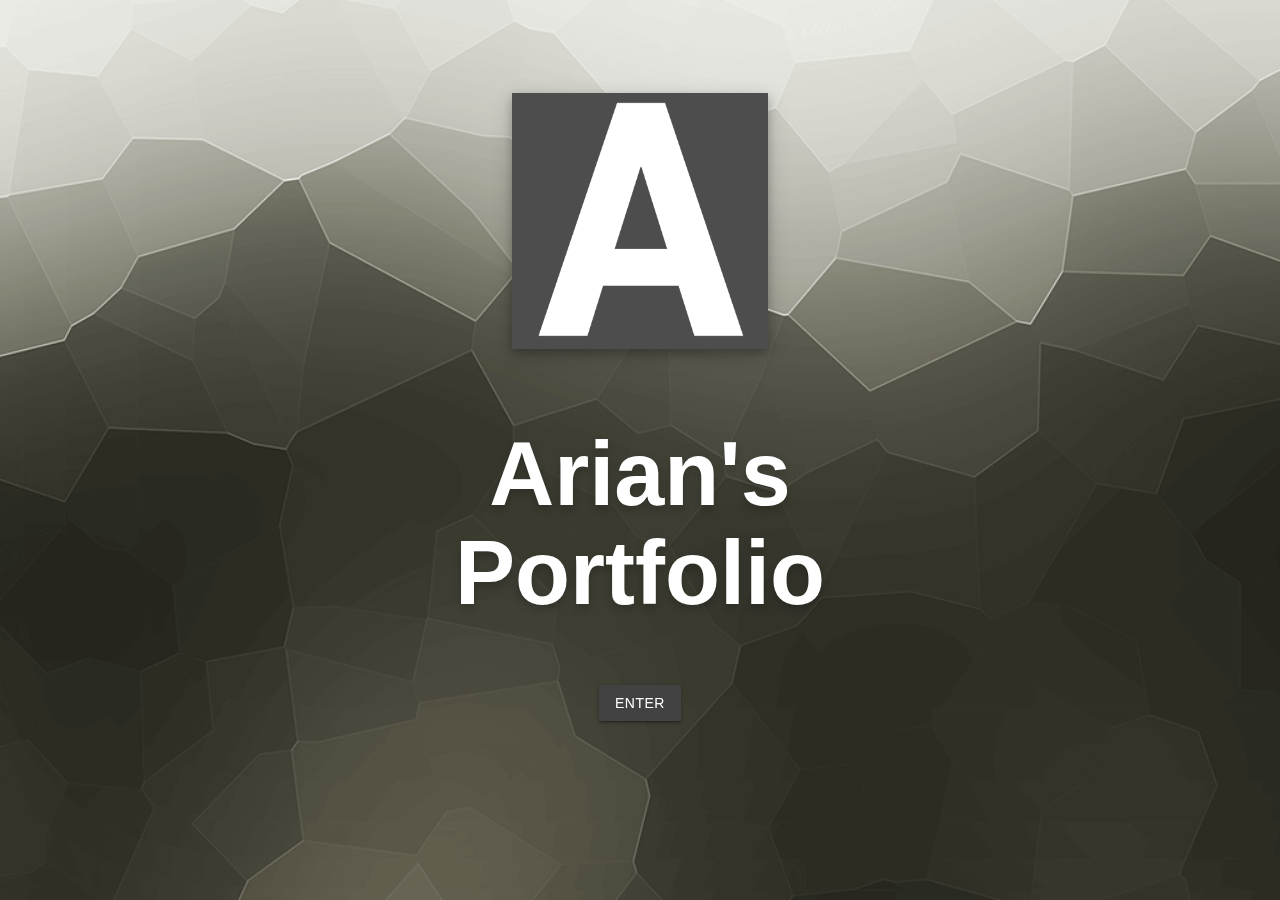
<file: index.html>
<!DOCTYPE html>
<html lang="en">
  <head>
    <title>Arian Jahiri Portfolio</title>
    <meta charset="utf-8">
    <meta name="viewport" content="width=device-width, initial-scale=1.0">
    <link rel="apple-touch-icon" sizes="57x57" href="favicon/apple-icon-57x57.png">
    <link rel="apple-touch-icon" sizes="60x60" href="favicon/apple-icon-60x60.png">
    <link rel="apple-touch-icon" sizes="72x72" href="favicon/apple-icon-72x72.png">
    <link rel="apple-touch-icon" sizes="76x76" href="favicon/apple-icon-76x76.png">
    <link rel="apple-touch-icon" sizes="114x114" href="favicon/apple-icon-114x114.png">
    <link rel="apple-touch-icon" sizes="120x120" href="favicon/apple-icon-120x120.png">
    <link rel="apple-touch-icon" sizes="144x144" href="favicon/apple-icon-144x144.png">
    <link rel="apple-touch-icon" sizes="152x152" href="favicon/apple-icon-152x152.png">
    <link rel="apple-touch-icon" sizes="180x180" href="favicon/apple-icon-180x180.png">
    <link rel="icon" type="image/png" sizes="192x192" href="favicon/android-icon-192x192.png">
    <link rel="icon" type="image/png" sizes="32x32" href="favicon/favicon-32x32.png">
    <link rel="icon" type="image/png" sizes="96x96" href="favicon/favicon-96x96.png">
    <link rel="icon" type="image/png" sizes="16x16" href="favicon/favicon-16x16.png">
    <link rel="manifest" href="favicon/manifest.json">
    <meta name="msapplication-TileColor" content="#ffffff">
    <meta name="msapplication-TileImage" content="favicon/ms-icon-144x144.png">
    <meta name="theme-color" content="#ffffff">
    <meta name="viewport" content="Arian Jahiri">
    <meta name="keywords" content="Arian IT, Annulus Share, Portfolio, IT">
    <!--Import Local CSS stylesheet-->
    <link rel="stylesheet" href="css/main-styles.css">
    <!-- Import Google Icon Font-->
    <link href="https://fonts.googleapis.com/icon?family=Material+Icons" rel="stylesheet">
    <!-- Compiled and minified CSS-->
    <link rel="stylesheet" href="https://cdnjs.cloudflare.com/ajax/libs/materialize/1.0.0/css/materialize.min.css">
    <meta name="description" content="This is my personal site/portfolio where I write about my projects, thoughts and opinions.">
  </head>
  <body>
    <!-- Mobile nav menu must be outside of scope of the navigation bar as it is fullscreen-->
    <ul class="sidenav" id="slide-out">
      <li><a href="/index.html">HOME</a></li>
      <li><a href="/about.html">ABOUT</a></li>
      <li><a href="/contact.html">CONTACT</a></li>
      <li><a href="https://github.com/ajahiri" target="_blank">GITHUB</a></li>
      <li>
        <div class="divider"></div>
      </li>
      <li><a class="subheader">PROJECTS</a></li>
      <li><a href="https://github.com/ajahiri/Software-Engineering-1A-B" target="_blank" rel="noopener noreferrer">ShopLyft.me</a></li>
      <li><a href="/projects/annulus-share.html">Annulus Project</a></li>
      <li><a href="/projects/logo_promo.html">Animation</a></li>
    </ul>
    <!-- Header with main navigation and landing overlay-->
    <div class="header" id="header">
      <!-- MENU-->
      <div class="main-navigation" id="main-navigation"><img class="navigation-side-logo" id="navigation-side-logo" alt="arian-it logo" src="/images/logo-128.png">
        <button class="condensed-menu-button btn-floating btn-large waves-effect waves-light grey darken-3 sidenav-trigger" id="menu-button" data-target="slide-out"><i class="material-icons">menu</i></button>
        <div class="navigation-button-group" id="navigation-button-group"><a class="navbutton waves-effect waves-light grey darken-3 btn" href="/contact.html">CONTACT</a><a class="navbutton waves-effect waves-light grey darken-3 btn" href="/about.html">ABOUT</a><a class="navbutton btn-floating btn-large waves-effect waves-light grey darken-3" href="/index.html"><i class="material-icons">home</i></a><a class="navbutton dropdown-trigger waves-effect waves-light grey darken-3 btn" data-target="projects-dropdown">PROJECTS</a><a class="navbutton waves-effect waves-light grey darken-3 btn" href="https://github.com/ajahiri" target="_blank">GITHUB</a></div>
        <!-- Dropdown Structure-->
        <ul class="dropdown-content" id="projects-dropdown">
          <li><a class="grey-text text-darken-3" href="https://github.com/ajahiri/Software-Engineering-1A-B" target="_blank" rel="noopener noreferrer">ShopLyft</a></li>
          <li class="divider"></li>
          <li><a class="grey-text text-darken-3" href="/projects/annulus-share.html">Annulus Project</a></li>
          <li class="divider"></li>
          <li><a class="grey-text text-darken-3" href="/projects/logo_promo.html">Animation</a></li>
        </ul>
      </div>
      <!--Welcome Overlay-->
      <div id="welcome-overlay"><img class="landing-ait-logo" id="landing-ait-logo" src="images/logo.png" alt="arian-it logo">
        <h1 class="landing-logo-text" id="landing-logo-text">Arian's Portfolio</h1><a class="waves-effect waves-light grey darken-3 btn" id="landingDismiss" style="margin-top: 10px;">ENTER</a>
      </div>
    </div>
    <!-- Content starts here-->
    <div class="hideContent" id="page-content">
      <div class="container">
        <!-- Philosophy content-->
        <div class="row section">
          <div class="grid col s12">
            <h3>My Philosophy</h3>
            <div class="section col s12 m4">
              <div class="center-align"><i class="large material-icons">thumbs_up_down</i>
                <h5>Feedback</h5>
                <p>Constructive criticism is always appreciated, the only way for me or my work to improve is to collect feedback. If you have anything you would like to say, do so at the <a href="contact.html">contact </a>page.</p>
              </div>
            </div>
            <div class="section col s12 m4">
              <div class="center-align"><i class="large material-icons">supervisor_account</i>
                <h5>For the People</h5>
                <p>My life goal is to write programs and services that will ultimately make people's lives easier and enjoy doing it.</p>
              </div>
            </div>
            <div class="section col s12 m4">
              <div class="center-align"><i class="large material-icons">fast_forward</i>
                <h5>To-the-Point</h5>
                <p>"Talk is cheap, show me the code." - Linus Torvalds. I get hyperfocused on projects and don't like to "waste" time.</p>
              </div>
            </div>
          </div>
        </div>
        <div class="divider"></div>
        <div class="row section" id="studentvoiceContent">
          <div class="col s12">
            <h3>Major Projects</h3>
            <div class="col s12">
              <h4>ShopLyft.me</h4>
              <div class="col s12 m4"><img class="responsive-img" src="images/shoplyftme.png" alt="Annulus Share Application Logo" style="float:left; padding-right: 2em; padding-bottom: 1em;"></div>
              <div class="col s12 m8">
                <p>ShopLyft was a large 3-month project for the Software Engineering Studio 1A subject. The objective of the project was to design and build a working web application for a theoretical business in which allowed them to sell electronic devices. </p><br>
                <p>
                  As the lead developer, I guided the other team members and provided both technical and design solutions. The class focused on both the technical engineering aspect of the project as well as project management through the utilisation of code sprints, retrospectives, planning, storyboarding, etc.
                  The project was an overall success as we were able to produce a working and satisfying end result that exceeded the expectations of the subject. This success awarded me a High Distinction in the subject for that semester.
                </p><br>
                <p>The project has since "completed development" and an  <a href="https://play.google.com/store/apps/details?id=com.annulus_studios.shoplyft" target="_blank">Android application </a>was published.</p><br>
                <p>
                   Learn more about ShopLyft <a href="https://github.com/ajahiri/Software-Engineering-1A-B" target="_blank">here</a>.</p>
              </div>
            </div>
            <div class="col s12 divider"></div>
            <div class="col s12">
              <h4>Annulus Share</h4>
              <div class="col s12 m4"><img class="responsive-img" src="images/annulussharelogo.png" alt="Annulus Share Application Logo" style="float:left; padding-right: 2em; padding-bottom: 1em;"></div>
              <div class="col s12 m8">
                <p>
                  Annulus Share is a personal project to build a social platform as my HSC major project for the IT Multimedia course. Developed using the MeteorJS full-stack framework that features live DOM updates straight from the database. 
                  The platform enables photography beginners, enthusiasts, and professionals to explore photography, learn from others, and share their work. Every photo contains metadata that is shared among users and is automatically extracted from each uploaded image. This platform give users the freedom to share their work as well as their methods and techniques.
                </p><br>
                <p>The project has since completed development and an  <a href="https://play.google.com/store/apps/details?id=com.annulus_studios.annulus_share&amp;hl=en" target="_blank">Android application </a>was published.  </p><br>
                <p>
                   Learn more about Annulus Share <a href="projects/annulus-share.html">here</a>.</p>
              </div>
            </div>
          </div>
        </div>
      </div>
    </div>
    <!-- Start footer content-->
    <div class="hideContent" id="page-footer">
      <footer class="grey darken-4 page-footer">
        <div class="container">
          <div class="row">
            <div class="col l6 s12">
              <h5 class="white-text">Arian Jahiri Portfolio</h5>
              <p class="grey-text text-lighten-4">This website is owned and operated by Arian Jahiri. For any enquiries please contact me at arian.jahiri@student.uts.edu.au.</p>
            </div>
            <div class="col l4 offset-l2 s12">
              <h5 class="white-text">Links</h5>
              <ul>
                <li><a class="grey-text text-lighten-3" href="index.html">Home</a></li>
                <li><a class="grey-text text-lighten-3" href="contact.html">Contact</a></li>
                <li><a class="grey-text text-lighten-3" href="about.html">About</a></li>
              </ul>
            </div>
          </div>
        </div>
        <div class="footer-copyright">
          <div class="container">Copyright © 2020 Arian Jahiri ("www.arianjahiri.com")<a class="grey-text text-lighten-4 right" href="#!"></a></div>
        </div>
      </footer>
    </div>
    <!-- Compiled and minified Materialize library-->
    <script src="https://cdnjs.cloudflare.com/ajax/libs/materialize/1.0.0/js/materialize.min.js"></script>
    <script type="text/javascript" src="./scripts/landingPage.js"></script>
    <script type="text/javascript" src="./scripts/main.js"></script>
  </body>
</html>
</file>
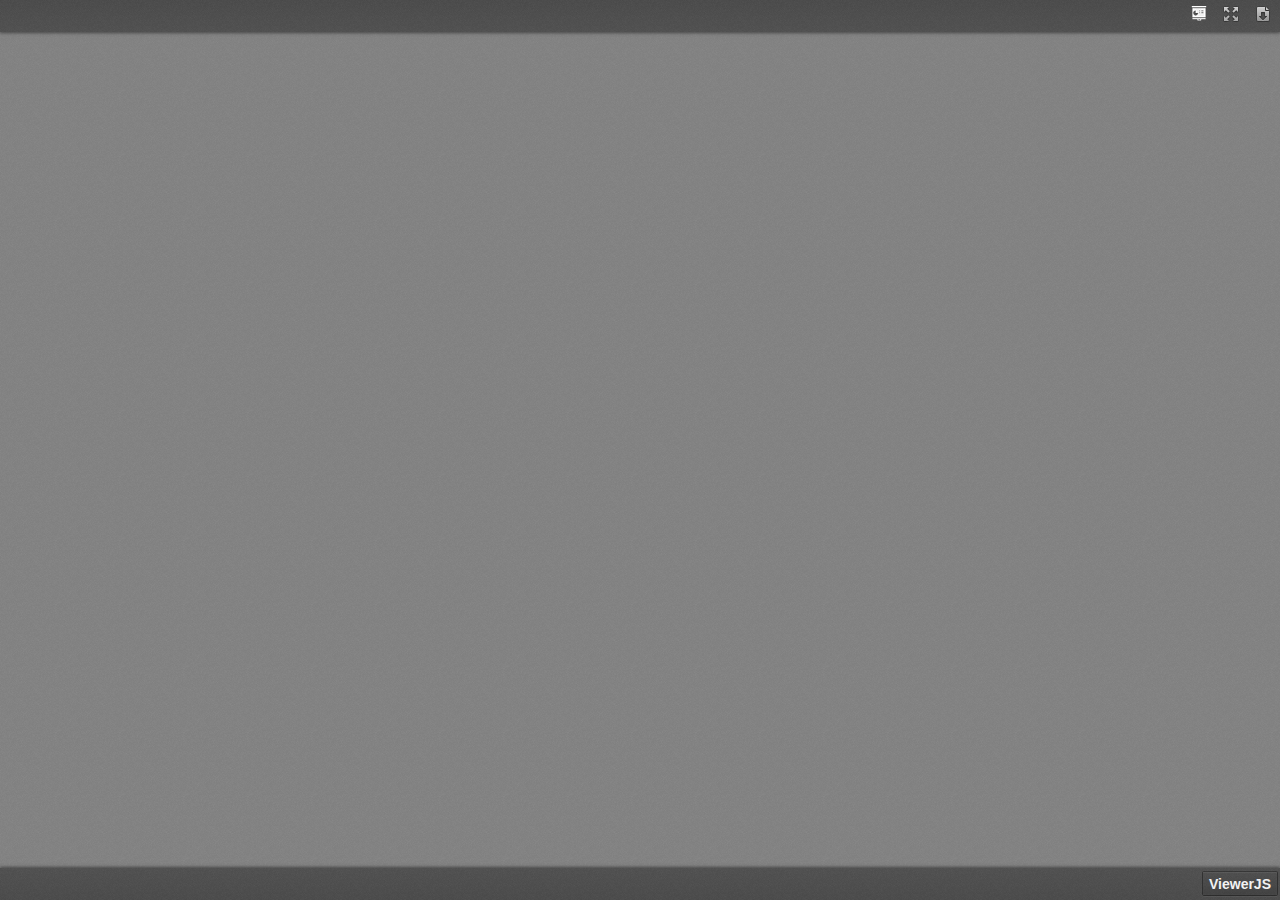
<file: ViewerJS/index.html>
<!DOCTYPE html>
<html dir="ltr" lang="en-US">
    <head>
        <meta http-equiv="Content-Type" content="text/html; charset=utf-8"/>

<!--
This is a generated file. DO NOT EDIT.

Copyright (C) 2012-2015 KO GmbH <copyright@kogmbh.com>

@licstart
This file is the compiled version of the ViewerJS module.

ViewerJS is free software: you can redistribute it and/or modify it
under the terms of the GNU Affero General Public License (GNU AGPL)
as published by the Free Software Foundation, either version 3 of
the License, or (at your option) any later version.

ViewerJS is distributed in the hope that it will be useful, but
WITHOUT ANY WARRANTY; without even the implied warranty of
MERCHANTABILITY or FITNESS FOR A PARTICULAR PURPOSE.  See the
GNU Affero General Public License for more details.

You should have received a copy of the GNU Affero General Public License
along with ViewerJS.  If not, see <http://www.gnu.org/licenses/>.
@licend

@source: http://viewerjs.org/
@source: http://github.com/kogmbh/ViewerJS
-->

        <title>ViewerJS</title>
        <!-- If you want to use custom CSS (@font-face rules, for example) you should uncomment
             the following reference and use a local.css file for that. See the example.local.css
             file for a sample.
        <link rel="stylesheet" type="text/css" href="local.css" media="screen"/>
        -->
        <meta name="viewport" content="width=device-width, initial-scale=1.0, user-scalable=no, minimum-scale=1.0, maximum-scale=1.0"/>
                <script type="text/javascript">
            ////<![CDATA[
var ODFViewerPlugin_css="@namespace cursor url(urn:webodf:names:cursor);.caret {opacity: 0 !important;}";function ODFViewerPlugin(){function b(b){var a=document.createElement("script");a.async=!1;a.src="./webodf.js";a.type="text/javascript";a.onload=function(){runtime.loadClass("gui.HyperlinkClickHandler");runtime.loadClass("odf.OdfCanvas");runtime.loadClass("ops.Session");runtime.loadClass("gui.CaretManager");runtime.loadClass("gui.HyperlinkTooltipView");runtime.loadClass("gui.SessionController");runtime.loadClass("gui.SvgSelectionView");runtime.loadClass("gui.SelectionViewManager");runtime.loadClass("gui.ShadowCursor");
runtime.loadClass("gui.SessionView");b()};document.head.appendChild(a);a=document.createElementNS(document.head.namespaceURI,"style");a.setAttribute("media","screen, print, handheld, projection");a.setAttribute("type","text/css");a.appendChild(document.createTextNode(ODFViewerPlugin_css));document.head.appendChild(a)}var r=this,f=null,x=null,s=null,k=null;this.initialize=function(q,a){b(function(){var e,c,b,q,l,z,u,v;x=document.getElementById("canvas");f=new odf.OdfCanvas(x);f.load(a);f.addListener("statereadychange",
function(){s=f.odfContainer().rootElement;k=f.odfContainer().getDocumentType(s);if("text"===k){f.enableAnnotations(!0,!1);e=new ops.Session(f);b=e.getOdtDocument();q=new gui.ShadowCursor(b);c=new gui.SessionController(e,"localuser",q,{});v=c.getEventManager();z=new gui.CaretManager(c,f.getViewport());l=new gui.SelectionViewManager(gui.SvgSelectionView);new gui.SessionView({caretAvatarsInitiallyVisible:!1},"localuser",e,c.getSessionConstraints(),z,l);l.registerCursor(q);u=new gui.HyperlinkTooltipView(f,
c.getHyperlinkClickHandler().getModifier);v.subscribe("mousemove",u.showTooltip);v.subscribe("mouseout",u.hideTooltip);var a=new ops.OpAddMember;a.init({memberid:"localuser",setProperties:{fillName:runtime.tr("Unknown Author"),color:"blue"}});e.enqueue([a]);c.insertLocalCursor()}r.onLoad()})})};this.isSlideshow=function(){return"presentation"===k};this.onLoad=function(){};this.fitToWidth=function(b){f.fitToWidth(b)};this.fitToHeight=function(b){f.fitToHeight(b)};this.fitToPage=function(b,a){f.fitToContainingElement(b,
a)};this.fitSmart=function(b){f.fitSmart(b)};this.getZoomLevel=function(){return f.getZoomLevel()};this.setZoomLevel=function(b){f.setZoomLevel(b)};this.getPages=function(){var b=Array.prototype.slice.call(s.getElementsByTagNameNS("urn:oasis:names:tc:opendocument:xmlns:drawing:1.0","page")),a=[],e,c;for(e=0;e<b.length;e+=1)c=[b[e].getAttribute("draw:name"),b[e]],a.push(c);return a};this.showPage=function(b){f.showPage(b)};this.getPluginName=function(){return"WebODF"};this.getPluginVersion=function(){return"undefined"!==
String(typeof webodf)?webodf.Version:"Unknown"};this.getPluginURL=function(){return"http://webodf.org"}};var PDFViewerPlugin_css=".page {margin: 7px auto 7px auto;position: relative;overflow: hidden;background-clip: content-box;background-color: white;box-shadow:         0px 0px 7px rgba(0, 0, 0, 0.75);-webkit-box-shadow: 0px 0px 7px rgba(0, 0, 0, 0.75);-moz-box-shadow:    0px 0px 7px rgba(0, 0, 0, 0.75);-ms-box-shadow:    0px 0px 7px rgba(0, 0, 0, 0.75);-o-box-shadow:    0px 0px 7px rgba(0, 0, 0, 0.75);}.textLayer {position: absolute;left: 0;top: 0;right: 0;bottom: 0;color: #000;font-family: sans-serif;overflow: hidden;}.textLayer > div {color: transparent;position: absolute;line-height: 1;white-space: pre;cursor: text;}::selection { background:rgba(0,0,255,0.3); }::-moz-selection { background:rgba(0,0,255,0.3); }";function PDFViewerPlugin(){function b(d,a){var b=document.createElement("script");b.async=!1;b.src=d;b.type="text/javascript";b.onload=a||b.onload;document.getElementsByTagName("head")[0].appendChild(b)}function r(d){var a;b("./compatibility.js",function(){b("./pdf.js");b("./ui_utils.js");b("./text_layer_builder.js");b("./pdfjsversion.js",d)});a=document.createElementNS(document.head.namespaceURI,"style");a.setAttribute("media","screen, print, handheld, projection");a.setAttribute("type","text/css");
a.appendChild(document.createTextNode(PDFViewerPlugin_css));document.head.appendChild(a)}function f(d){if("none"===d.style.display)return!1;var a=u.scrollTop,b=a+u.clientHeight,c=d.offsetTop;d=c+d.clientHeight;return c>=a&&c<b||d>=a&&d<b||c<a&&d>=b}function x(d,a,b){var e=c[d.pageIndex],f=e.getElementsByTagName("canvas")[0],h=e.getElementsByTagName("div")[0],k="scale("+g+", "+g+")";e.style.width=a+"px";e.style.height=b+"px";f.width=a;f.height=b;h.style.width=a+"px";h.style.height=b+"px";CustomStyle.setProp("transform",
h,k);CustomStyle.setProp("transformOrigin",h,"0% 0%");t[d.pageIndex]=t[d.pageIndex]===l.RUNNING?l.RUNNINGOUTDATED:l.BLANK}function s(d){var a,b;t[d.pageIndex]===l.BLANK&&(t[d.pageIndex]=l.RUNNING,a=c[d.pageIndex],b=B[d.pageIndex],a=a.getElementsByTagName("canvas")[0],d.render({canvasContext:a.getContext("2d"),textLayer:b,viewport:d.getViewport(g)}).promise.then(function(){t[d.pageIndex]===l.RUNNINGOUTDATED?(t[d.pageIndex]=l.BLANK,s(d)):t[d.pageIndex]=l.FINISHED}))}function k(){var d=!a.isSlideshow();
c.forEach(function(a){d&&(a.style.display="block");u.appendChild(a)});a.showPage(1);a.onLoad()}function q(d){var a,b,f,m,h,n;a=d.pageIndex+1;n=d.getViewport(g);h=document.createElement("div");h.id="pageContainer"+a;h.className="page";h.style.display="none";m=document.createElement("canvas");m.id="canvas"+a;b=document.createElement("div");b.className="textLayer";b.id="textLayer"+a;h.appendChild(m);h.appendChild(b);e[d.pageIndex]=d;c[d.pageIndex]=h;t[d.pageIndex]=l.BLANK;x(d,n.width,n.height);y<n.width&&
(y=n.width);w<n.height&&(w=n.height);n.width<n.height&&(p=!1);f=new TextLayerBuilder({textLayerDiv:b,viewport:n,pageIndex:a-1});d.getTextContent().then(function(a){f.setTextContent(a);f.render(z)});B[d.pageIndex]=f;E+=1;E===v.numPages&&k()}var a=this,e=[],c=[],B=[],t=[],l={BLANK:0,RUNNING:1,FINISHED:2,RUNNINGOUTDATED:3},z=200,u=null,v=null,p=!0,g=1,A=1,y=0,w=0,E=0;this.initialize=function(a,b){var c;r(function(){PDFJS.workerSrc="./pdf.worker.js";PDFJS.getDocument(b).then(function(b){v=b;u=a;for(c=
0;c<v.numPages;c+=1)v.getPage(c+1).then(q)})})};this.isSlideshow=function(){return p};this.onLoad=function(){};this.getPages=function(){return c};this.fitToWidth=function(d){y!==d&&(d/=y,a.setZoomLevel(d))};this.fitToHeight=function(d){w!==d&&(d/=w,a.setZoomLevel(d))};this.fitToPage=function(d,b){var c=d/y;b/w<c&&(c=b/w);a.setZoomLevel(c)};this.fitSmart=function(d,b){var c=d/y;b&&b/w<c&&(c=b/w);c=Math.min(1,c);a.setZoomLevel(c)};this.setZoomLevel=function(a){var b;if(g!==a)for(g=a,a=0;a<e.length;a+=
1)b=e[a].getViewport(g),x(e[a],b.width,b.height)};this.getZoomLevel=function(){return g};this.onScroll=function(){var a;for(a=0;a<c.length;a+=1)f(c[a])&&s(e[a])};this.getPageInView=function(){var b;if(a.isSlideshow())return A;for(b=0;b<c.length;b+=1)if(f(c[b]))return b+1};this.showPage=function(b){a.isSlideshow()?(c[A-1].style.display="none",A=b,s(e[b-1]),c[b-1].style.display="block"):(b=c[b-1],b.parentNode.scrollTop=b.offsetTop)};this.getPluginName=function(){return"PDF.js"};this.getPluginVersion=
function(){return"undefined"!==String(typeof pdfjs_version)?pdfjs_version:"From Source"};this.getPluginURL=function(){return"https://github.com/mozilla/pdf.js/"}};var ViewerJS_version="0.5.8";var viewer_css="* {padding: 0;margin: 0;}html > body {font-family: sans-serif;overflow: hidden;}.titlebar > span,.toolbarLabel,input,button,select {font: message-box;}#titlebar {position: absolute;z-index: 2;top: 0px;left: 0px;height: 32px;width: 100%;overflow: hidden;-webkit-box-shadow: 0px 1px 3px rgba(50, 50, 50, 0.75);-moz-box-shadow:    0px 1px 3px rgba(50, 50, 50, 0.75);box-shadow:         0px 1px 3px rgba(50, 50, 50, 0.75);background-image: url(images/texture.png), linear-gradient(rgba(69, 69, 69, .95), rgba(82, 82, 82, .99));background-image: url(images/texture.png), -webkit-linear-gradient(rgba(69, 69, 69, .95), rgba(82, 82, 82, .99));background-image: url(images/texture.png), -moz-linear-gradient(rgba(69, 69, 69, .95), rgba(82, 82, 82, .99));background-image: url(images/texture.png), -ms-linear-gradient(rgba(69, 69, 69, .95), rgba(82, 82, 82, .99));background-image: url(images/texture.png), -o-linear-gradient(rgba(69, 69, 69, .95), rgba(82, 82, 82, .99));}#titlebar a, #aboutDialog a, #titlebar a:visited, #aboutDialog a:visited {color: #ccc;}#documentName {margin-right: 10px;margin-left: 10px;margin-top: 8px;color: #F2F2F2;line-height: 14px;font-family: sans-serif;}#documentName {font-size: 14px;}#toolbarContainer {position: absolute;z-index: 2;bottom: 0px;left: 0px;height: 32px;width: 100%;overflow: hidden;-webkit-box-shadow: 0px -1px 3px rgba(50, 50, 50, 0.75);-moz-box-shadow:    0px -1px 3px rgba(50, 50, 50, 0.75);box-shadow:         0px -1px 3px rgba(50, 50, 50, 0.75);background-image: url(images/texture.png), linear-gradient(rgba(82, 82, 82, .99), rgba(69, 69, 69, .95));background-image: url(images/texture.png), -webkit-linear-gradient(rgba(82, 82, 82, .99), rgba(69, 69, 69, .95));background-image: url(images/texture.png), -moz-linear-gradient(rgba(82, 82, 82, .99), rgba(69, 69, 69, .95));background-image: url(images/texture.png), -ms-linear-gradient(rgba(82, 82, 82, .99), rgba(69, 69, 69, .95));background-image: url(images/texture.png), -o-linear-gradient(rgba(82, 82, 82, .99), rgba(69, 69, 69, .95));}#toolbar {position: relative;}#toolbarMiddleContainer, #toolbarLeft {visibility: hidden;}html[dir='ltr'] #toolbarLeft {margin-left: -1px;}html[dir='rtl'] #toolbarRight,html[dir='rtl'] #titlebarRight {margin-left: -1px;}html[dir='ltr'] #toolbarLeft,html[dir='rtl'] #toolbarRight,html[dir='rtl'] #titlebarRight {position: absolute;top: 0;left: 0;}html[dir='rtl'] #toolbarLeft,html[dir='ltr'] #toolbarRight,html[dir='ltr'] #titlebarRight {position: absolute;top: 0;right: 0;}html[dir='ltr'] #toolbarLeft > *,html[dir='ltr'] #toolbarMiddle > *,html[dir='ltr'] #toolbarRight > *,html[dir='ltr'] #titlebarRight > * {float: left;}html[dir='rtl'] #toolbarLeft > *,html[dir='rtl'] #toolbarMiddle > *,html[dir='rtl'] #toolbarRight > *,html[dir='rtl'] #titlebarRight > * {float: right;}html[dir='ltr'] .outerCenter {float: right;position: relative;right: 50%;}html[dir='rtl'] .outerCenter {float: left;position: relative;left: 50%;}html[dir='ltr'] .innerCenter {float: right;position: relative;right: -50%;}html[dir='rtl'] .innerCenter {float: left;position: relative;left: -50%;}html[dir='ltr'] .splitToolbarButton {margin: 3px 2px 4px 0;display: inline-block;}html[dir='rtl'] .splitToolbarButton {margin: 3px 0 4px 2px;display: inline-block;}html[dir='ltr'] .splitToolbarButton > .toolbarButton {border-radius: 0;float: left;}html[dir='rtl'] .splitToolbarButton > .toolbarButton {border-radius: 0;float: right;}.splitToolbarButton.toggled .toolbarButton {margin: 0;}.toolbarButton {border: 0 none;background-color: rgba(0, 0, 0, 0);min-width: 32px;height: 25px;border-radius: 2px;background-image: none;}html[dir='ltr'] .toolbarButton,html[dir='ltr'] .dropdownToolbarButton {margin: 3px 2px 4px 0;}html[dir='rtl'] .toolbarButton,html[dir='rtl'] .dropdownToolbarButton {margin: 3px 0 4px 2px;}.toolbarButton:hover,.toolbarButton:focus,.dropdownToolbarButton {background-color: hsla(0,0%,0%,.12);background-image: linear-gradient(hsla(0,0%,100%,.05), hsla(0,0%,100%,0));background-image: -webkit-linear-gradient(hsla(0,0%,100%,.05), hsla(0,0%,100%,0));background-image: -moz-linear-gradient(hsla(0,0%,100%,.05), hsla(0,0%,100%,0));background-image: -ms-linear-gradient(hsla(0,0%,100%,.05), hsla(0,0%,100%,0));background-image: -o-linear-gradient(hsla(0,0%,100%,.05), hsla(0,0%,100%,0));background-clip: padding-box;border: 1px solid hsla(0,0%,0%,.35);border-color: hsla(0,0%,0%,.32) hsla(0,0%,0%,.38) hsla(0,0%,0%,.42);box-shadow: 0 1px 0 hsla(0,0%,100%,.05) inset,0 0 1px hsla(0,0%,100%,.15) inset,0 1px 0 hsla(0,0%,100%,.05);}.toolbarButton:hover:active,.dropdownToolbarButton:hover:active {background-color: hsla(0,0%,0%,.2);background-image: linear-gradient(hsla(0,0%,100%,.05), hsla(0,0%,100%,0));background-image: -webkit-linear-gradient(hsla(0,0%,100%,.05), hsla(0,0%,100%,0));background-image: -moz-linear-gradient(hsla(0,0%,100%,.05), hsla(0,0%,100%,0));background-image: -ms-linear-gradient(hsla(0,0%,100%,.05), hsla(0,0%,100%,0));background-image: -o-linear-gradient(hsla(0,0%,100%,.05), hsla(0,0%,100%,0));border-color: hsla(0,0%,0%,.35) hsla(0,0%,0%,.4) hsla(0,0%,0%,.45);box-shadow: 0 1px 1px hsla(0,0%,0%,.1) inset,0 0 1px hsla(0,0%,0%,.2) inset,0 1px 0 hsla(0,0%,100%,.05);}.splitToolbarButton:hover > .toolbarButton,.splitToolbarButton:focus > .toolbarButton,.splitToolbarButton.toggled > .toolbarButton,.toolbarButton.textButton {background-color: hsla(0,0%,0%,.12);background-image: -webkit-linear-gradient(hsla(0,0%,100%,.05), hsla(0,0%,100%,0));background-image: -moz-linear-gradient(hsla(0,0%,100%,.05), hsla(0,0%,100%,0));background-image: -ms-linear-gradient(hsla(0,0%,100%,.05), hsla(0,0%,100%,0));background-image: -o-linear-gradient(hsla(0,0%,100%,.05), hsla(0,0%,100%,0));background-image: linear-gradient(hsla(0,0%,100%,.05), hsla(0,0%,100%,0));background-clip: padding-box;border: 1px solid hsla(0,0%,0%,.35);border-color: hsla(0,0%,0%,.32) hsla(0,0%,0%,.38) hsla(0,0%,0%,.42);box-shadow: 0 1px 0 hsla(0,0%,100%,.05) inset,0 0 1px hsla(0,0%,100%,.15) inset,0 1px 0 hsla(0,0%,100%,.05);-webkit-transition-property: background-color, border-color, box-shadow;-webkit-transition-duration: 150ms;-webkit-transition-timing-function: ease;-moz-transition-property: background-color, border-color, box-shadow;-moz-transition-duration: 150ms;-moz-transition-timing-function: ease;-ms-transition-property: background-color, border-color, box-shadow;-ms-transition-duration: 150ms;-ms-transition-timing-function: ease;-o-transition-property: background-color, border-color, box-shadow;-o-transition-duration: 150ms;-o-transition-timing-function: ease;transition-property: background-color, border-color, box-shadow;transition-duration: 150ms;transition-timing-function: ease;}.splitToolbarButton > .toolbarButton:hover,.splitToolbarButton > .toolbarButton:focus,.dropdownToolbarButton:hover,.toolbarButton.textButton:hover,.toolbarButton.textButton:focus {background-color: hsla(0,0%,0%,.2);box-shadow: 0 1px 0 hsla(0,0%,100%,.05) inset,0 0 1px hsla(0,0%,100%,.15) inset,0 0 1px hsla(0,0%,0%,.05);z-index: 199;}.splitToolbarButton:hover > .toolbarButton,.splitToolbarButton:focus > .toolbarButton,.splitToolbarButton.toggled > .toolbarButton,.toolbarButton.textButton {background-color: hsla(0,0%,0%,.12);background-image: -webkit-linear-gradient(hsla(0,0%,100%,.05), hsla(0,0%,100%,0));background-image: -moz-linear-gradient(hsla(0,0%,100%,.05), hsla(0,0%,100%,0));background-image: -ms-linear-gradient(hsla(0,0%,100%,.05), hsla(0,0%,100%,0));background-image: -o-linear-gradient(hsla(0,0%,100%,.05), hsla(0,0%,100%,0));background-image: linear-gradient(hsla(0,0%,100%,.05), hsla(0,0%,100%,0));background-clip: padding-box;border: 1px solid hsla(0,0%,0%,.35);border-color: hsla(0,0%,0%,.32) hsla(0,0%,0%,.38) hsla(0,0%,0%,.42);box-shadow: 0 1px 0 hsla(0,0%,100%,.05) inset,0 0 1px hsla(0,0%,100%,.15) inset,0 1px 0 hsla(0,0%,100%,.05);-webkit-transition-property: background-color, border-color, box-shadow;-webkit-transition-duration: 150ms;-webkit-transition-timing-function: ease;-moz-transition-property: background-color, border-color, box-shadow;-moz-transition-duration: 150ms;-moz-transition-timing-function: ease;-ms-transition-property: background-color, border-color, box-shadow;-ms-transition-duration: 150ms;-ms-transition-timing-function: ease;-o-transition-property: background-color, border-color, box-shadow;-o-transition-duration: 150ms;-o-transition-timing-function: ease;transition-property: background-color, border-color, box-shadow;transition-duration: 150ms;transition-timing-function: ease;}.splitToolbarButton > .toolbarButton:hover,.splitToolbarButton > .toolbarButton:focus,.dropdownToolbarButton:hover,.toolbarButton.textButton:hover,.toolbarButton.textButton:focus {background-color: hsla(0,0%,0%,.2);box-shadow: 0 1px 0 hsla(0,0%,100%,.05) inset,0 0 1px hsla(0,0%,100%,.15) inset,0 0 1px hsla(0,0%,0%,.05);z-index: 199;}.dropdownToolbarButton {border: 1px solid #333 !important;}.toolbarButton,.dropdownToolbarButton {min-width: 16px;padding: 2px 6px 2px;border: 1px solid transparent;border-radius: 2px;color: hsl(0,0%,95%);font-size: 12px;line-height: 14px;-webkit-user-select:none;-moz-user-select:none;-ms-user-select:none;cursor: default;-webkit-transition-property: background-color, border-color, box-shadow;-webkit-transition-duration: 150ms;-webkit-transition-timing-function: ease;-moz-transition-property: background-color, border-color, box-shadow;-moz-transition-duration: 150ms;-moz-transition-timing-function: ease;-ms-transition-property: background-color, border-color, box-shadow;-ms-transition-duration: 150ms;-ms-transition-timing-function: ease;-o-transition-property: background-color, border-color, box-shadow;-o-transition-duration: 150ms;-o-transition-timing-function: ease;transition-property: background-color, border-color, box-shadow;transition-duration: 150ms;transition-timing-function: ease;}html[dir='ltr'] .toolbarButton,html[dir='ltr'] .dropdownToolbarButton {margin: 3px 2px 4px 0;}html[dir='rtl'] .toolbarButton,html[dir='rtl'] .dropdownToolbarButton {margin: 3px 0 4px 2px;}.splitToolbarButton:hover > .splitToolbarButtonSeparator,.splitToolbarButton.toggled > .splitToolbarButtonSeparator {padding: 12px 0;margin: 0;box-shadow: 0 0 0 1px hsla(0,0%,100%,.03);-webkit-transition-property: padding;-webkit-transition-duration: 10ms;-webkit-transition-timing-function: ease;-moz-transition-property: padding;-moz-transition-duration: 10ms;-moz-transition-timing-function: ease;-ms-transition-property: padding;-ms-transition-duration: 10ms;-ms-transition-timing-function: ease;-o-transition-property: padding;-o-transition-duration: 10ms;-o-transition-timing-function: ease;transition-property: padding;transition-duration: 10ms;transition-timing-function: ease;}.toolbarButton.toggled:hover:active,.splitToolbarButton > .toolbarButton:hover:active {background-color: hsla(0,0%,0%,.4);border-color: hsla(0,0%,0%,.4) hsla(0,0%,0%,.5) hsla(0,0%,0%,.55);box-shadow: 0 1px 1px hsla(0,0%,0%,.2) inset,0 0 1px hsla(0,0%,0%,.3) inset,0 1px 0 hsla(0,0%,100%,.05);}html[dir='ltr'] .splitToolbarButton > .toolbarButton:first-child,html[dir='rtl'] .splitToolbarButton > .toolbarButton:last-child {position: relative;margin: 0;margin-left: 4px;margin-right: -1px;border-top-left-radius: 2px;border-bottom-left-radius: 2px;border-right-color: transparent;}html[dir='ltr'] .splitToolbarButton > .toolbarButton:last-child,html[dir='rtl'] .splitToolbarButton > .toolbarButton:first-child {position: relative;margin: 0;margin-left: -1px;border-top-right-radius: 2px;border-bottom-right-radius: 2px;border-left-color: transparent;}.splitToolbarButtonSeparator {padding: 8px 0;width: 1px;background-color: hsla(0,0%,00%,.5);z-index: 99;box-shadow: 0 0 0 1px hsla(0,0%,100%,.08);display: inline-block;margin: 5px 0;}html[dir='ltr'] .splitToolbarButtonSeparator {float:left;}html[dir='rtl'] .splitToolbarButtonSeparator {float:right;}.dropdownToolbarButton {min-width: 120px;max-width: 120px;padding: 4px 2px 4px;overflow: hidden;background: url(images/toolbarButton-menuArrows.png) no-repeat;}.dropdownToolbarButton > select {-webkit-appearance: none;-moz-appearance: none;min-width: 140px;font-size: 12px;color: hsl(0,0%,95%);margin:0;padding:0;border:none;background: rgba(0,0,0,0);}.dropdownToolbarButton > select > option {background: hsl(0,0%,24%);}#pageWidthOption {border-bottom: 1px rgba(255, 255, 255, .5) solid;}html[dir='ltr'] .dropdownToolbarButton {background-position: 95%;}html[dir='rtl'] .dropdownToolbarButton {background-position: 5%;}.toolbarButton.fullscreen::before {display: inline-block;content: url(images/toolbarButton-fullscreen.png);}.toolbarButton.presentation::before {display: inline-block;content: url(images/toolbarButton-presentation.png);}.toolbarButton.download::before {display: inline-block;content: url(images/toolbarButton-download.png);}.toolbarButton.about {color: #F2F2F2;font-size: 14px;font-weight: bold;line-height: 14px;font-family: sans-serif;}.toolbarButton.about::before {display: inline-block;}.toolbarButton.zoomOut::before {display: inline-block;content: url(images/toolbarButton-zoomOut.png);}.toolbarButton.zoomIn::before {display: inline-block;content: url(images/toolbarButton-zoomIn.png);}.toolbarButton.pageUp::before {display: inline-block;content: url(images/toolbarButton-pageUp.png);}.toolbarButton.pageDown::before {display: inline-block;content: url(images/toolbarButton-pageDown.png);}.toolbarField.pageNumber {min-width: 16px;text-align: right;width: 40px;}.toolbarField {padding: 3px 6px;margin: 4px 0 4px 0;border: 1px solid transparent;border-radius: 2px;background-color: hsla(0,0%,100%,.09);background-image: -moz-linear-gradient(hsla(0,0%,100%,.05), hsla(0,0%,100%,0));background-clip: padding-box;border: 1px solid hsla(0,0%,0%,.35);border-color: hsla(0,0%,0%,.32) hsla(0,0%,0%,.38) hsla(0,0%,0%,.42);box-shadow: 0 1px 0 hsla(0,0%,0%,.05) inset,0 1px 0 hsla(0,0%,100%,.05);color: hsl(0,0%,95%);font-size: 12px;line-height: 14px;outline-style: none;-moz-transition-property: background-color, border-color, box-shadow;-moz-transition-duration: 150ms;-moz-transition-timing-function: ease;}.toolbarField.pageNumber::-webkit-inner-spin-button,.toolbarField.pageNumber::-webkit-outer-spin-button {-webkit-appearance: none;margin: 0;}.toolbarField:hover {background-color: hsla(0,0%,100%,.11);border-color: hsla(0,0%,0%,.4) hsla(0,0%,0%,.43) hsla(0,0%,0%,.45);}.toolbarField:focus {background-color: hsla(0,0%,100%,.15);border-color: hsla(204,100%,65%,.8) hsla(204,100%,65%,.85) hsla(204,100%,65%,.9);}.toolbarLabel {min-width: 16px;padding: 3px 6px 3px 2px;margin: 4px 2px 4px 0;border: 1px solid transparent;border-radius: 2px;color: hsl(0,0%,85%);font-size: 12px;line-height: 14px;text-align: left;-webkit-user-select:none;-moz-user-select:none;cursor: default;}#canvasContainer {overflow: auto;padding-top: 6px;padding-bottom: 6px;position: absolute;top: 32px;right: 0;bottom: 32px;left: 0;text-align: center;background-color: #888;background-image: url(images/texture.png);}#canvasContainer.slideshow {padding: 0;overflow: hidden;}#canvasContainer.slideshow > * {margin: auto;position: absolute;top: 0;left: 0;right: 0;bottom: 0;}.presentationMode {top: 0 !important;bottom: 0 !important;background-color: black !important;cursor: default !important;}#canvas {box-shadow:         0px 0px 7px rgba(0, 0, 0, 0.75);-webkit-box-shadow: 0px 0px 7px rgba(0, 0, 0, 0.75);-moz-box-shadow:    0px 0px 7px rgba(0, 0, 0, 0.75);-ms-box-shadow:    0px 0px 7px rgba(0, 0, 0, 0.75);-o-box-shadow:    0px 0px 7px rgba(0, 0, 0, 0.75);overflow: hidden;}#sliderContainer {visibility: hidden;}#overlayNavigator {position: absolute;width: 100%;height: 0;top: calc(50% - 50px);background-color: rgba(0, 0, 0, 0);z-index: 3;opacity: 0;-webkit-transition: opacity 1s ease-out;-moz-transition: opacity 1s ease-out;transition: opacity 1s ease-out;}#previousPage {float: left;margin-left: 10px;border-top: 50px solid transparent;border-bottom: 50px solid transparent;border-right: 50px solid black;opacity: 0.5;}#nextPage {float: right;margin-right: 10px;border-top: 50px solid transparent;border-bottom: 50px solid transparent;border-left: 50px solid black;opacity: 0.5;}#previousPage:active {opacity: 0.8;}#nextPage:active {opacity: 0.8;}#overlayCloseButton {position: absolute;top: 10px;right: 10px;z-index: 3;font-size: 35px;color: white;background-color: black;opacity: 0.5;width: 40px;height: 40px;-webkit-border-radius: 20px;-moz-border-radius: 20px;border-radius: 20px;text-align: center;cursor: pointer;display: none;}#overlayCloseButton:active {background-color: red;}#aboutDialogCentererTable {display: table;width:100%;height:100%;}#aboutDialogCentererCell {vertical-align: middle;text-align:center;display: table-cell;}#aboutDialog {width: 280px;background-color: #666;color: white;text-align: center;border-radius: 2px;box-shadow: 0px 1px 6px black;padding: 5px;font-style: sans-serif;display: inline-block;}#aboutDialog h1 {font-size: 25pt;}#aboutDialog p {font-size: 10pt;}#aboutDialog > * {margin: 10px;}#dialogOverlay {position: absolute;left: 0px;top: 0px;width:100%;height:100%;z-index: 3;background-color: rgba(0,0,0,.5);overflow: auto;display: none;}#blanked {display: none;cursor: none;position: absolute;left: 0px;top: 0px;width:100%;height:100%;z-index: 3;}";var viewerTouch_css="#canvasContainer {top: 0;bottom: 0;}#overlayNavigator {height: 100px;pointer-events: none;}#nextPage, #previousPage {pointer-events: all;}#titlebar, #toolbarContainer {background-color: rgba(0, 0, 0, 0.6);background-image: none;-webkit-transition: all 0.5s;-moz-transition: all 0.5s;transition: all 0.5s;}#titlebar {top: -32px;}#titlebar.viewer-touched {top: 0px;}#toolbarContainer {bottom: -32px;}#toolbarContainer.viewer-touched {bottom: 0px;}.viewer-touched {display: block;opacity: 1 !important;}#next, #previous {display: none;}";function Viewer(b,r){function f(){var a,c,d,e,g,f;f="undefined"!==String(typeof ViewerJS_version)?ViewerJS_version:"From Source";b&&(d=b.getPluginName(),e=b.getPluginVersion(),g=b.getPluginURL());a=document.createElement("div");a.id="aboutDialogCentererTable";c=document.createElement("div");c.id="aboutDialogCentererCell";I=document.createElement("div");I.id="aboutDialog";I.innerHTML='<h1>ViewerJS</h1><p>Open Source document viewer for webpages, built with HTML and JavaScript.</p><p>Learn more and get your own copy on the <a href="http://viewerjs.org/" target="_blank">ViewerJS website</a>.</p>'+
(b?'<p>Using the <a href = "'+g+'" target="_blank">'+d+'</a> (<span id = "pluginVersion">'+e+"</span>) plugin to show you this document.</p>":"")+"<p>Version "+f+'</p><p>Supported by <a href="https://nlnet.nl" target="_blank"><br><img src="images/nlnet.png" width="160" height="60" alt="NLnet Foundation"></a></p><p>Made by <a href="http://kogmbh.com" target="_blank"><br><img src="images/kogmbh.png" width="172" height="40" alt="KO GmbH"></a></p><button id = "aboutDialogCloseButton" class = "toolbarButton textButton">Close</button>';
K.appendChild(a);a.appendChild(c);c.appendChild(I);a=document.createElement("button");a.id="about";a.className="toolbarButton textButton about";a.title="About";a.innerHTML="ViewerJS";Q.appendChild(a);a.addEventListener("click",function(){K.style.display="block"});document.getElementById("aboutDialogCloseButton").addEventListener("click",function(){K.style.display="none"})}function x(a){var b=R.options,c,d=!1,e;for(e=0;e<b.length;e+=1)c=b[e],c.value!==a?c.selected=!1:d=c.selected=!0;return d}function s(a,
b){if(a!==g.getZoomLevel()){g.setZoomLevel(a);var c=document.createEvent("UIEvents");c.initUIEvent("scalechange",!1,!1,window,0);c.scale=a;c.resetAutoSettings=b;window.dispatchEvent(c)}}function k(){var a;if(b.onScroll)b.onScroll();b.getPageInView&&(a=b.getPageInView())&&(F=a,document.getElementById("pageNumber").value=a)}function q(a){window.clearTimeout(M);M=window.setTimeout(function(){k()},a)}function a(a,c){var d,e;if(d="custom"===a?parseFloat(document.getElementById("customScaleOption").textContent)/
100:parseFloat(a))s(d,!0);else{d=h.clientWidth-A;e=h.clientHeight-A;switch(a){case "page-actual":s(1,c);break;case "page-width":b.fitToWidth(d);break;case "page-height":b.fitToHeight(e);break;case "page-fit":b.fitToPage(d,e);break;case "auto":b.isSlideshow()?b.fitToPage(d+A,e+A):b.fitSmart(d)}x(a)}q(300)}function e(a){var b;return-1!==["auto","page-actual","page-width"].indexOf(a)?a:(b=parseFloat(a))&&y<=b&&b<=w?a:E}function c(a){a=parseInt(a,10);return isNaN(a)?1:a}function B(){D=!D;d&&!D&&g.togglePresentationMode()}
function t(){if(d||b.isSlideshow())n.className="viewer-touched",window.clearTimeout(N),N=window.setTimeout(function(){n.className=""},5E3)}function l(){C.classList.add("viewer-touched");G.classList.add("viewer-touched");window.clearTimeout(O);O=window.setTimeout(function(){z()},5E3)}function z(){C.classList.remove("viewer-touched");G.classList.remove("viewer-touched")}function u(){C.classList.contains("viewer-touched")?z():l()}function v(a){blanked.style.display="block";blanked.style.backgroundColor=
a;z()}function p(a,b){var c=document.getElementById(a);c.addEventListener("click",function(){b();c.blur()})}var g=this,A=40,y=0.25,w=4,E="auto",d=!1,D=!1,L=!1,J,m=document.getElementById("viewer"),h=document.getElementById("canvasContainer"),n=document.getElementById("overlayNavigator"),C=document.getElementById("titlebar"),G=document.getElementById("toolbarContainer"),P=document.getElementById("toolbarLeft"),S=document.getElementById("toolbarMiddleContainer"),R=document.getElementById("scaleSelect"),
K=document.getElementById("dialogOverlay"),Q=document.getElementById("toolbarRight"),I,H=[],F,M,N,O;this.initialize=function(){var d;d=e(r.zoom);J=r.documentUrl;document.title=r.title;var f=document.getElementById("documentName");f.innerHTML="";f.appendChild(f.ownerDocument.createTextNode(r.title));b.onLoad=function(){document.getElementById("pluginVersion").innerHTML=b.getPluginVersion();b.isSlideshow()?(h.classList.add("slideshow"),P.style.visibility="visible"):(S.style.visibility="visible",b.getPageInView&&
(P.style.visibility="visible"));L=!0;H=b.getPages();document.getElementById("numPages").innerHTML="of "+H.length;g.showPage(c(r.startpage));a(d);h.onscroll=k;q()};b.initialize(h,J)};this.showPage=function(a){0>=a?a=1:a>H.length&&(a=H.length);b.showPage(a);F=a;document.getElementById("pageNumber").value=F};this.showNextPage=function(){g.showPage(F+1)};this.showPreviousPage=function(){g.showPage(F-1)};this.download=function(){var a=J.split("#")[0];window.open(a+"#viewer.action=download","_parent")};
this.toggleFullScreen=function(){D?document.exitFullscreen?document.exitFullscreen():document.cancelFullScreen?document.cancelFullScreen():document.mozCancelFullScreen?document.mozCancelFullScreen():document.webkitExitFullscreen?document.webkitExitFullscreen():document.webkitCancelFullScreen?document.webkitCancelFullScreen():document.msExitFullscreen&&document.msExitFullscreen():m.requestFullscreen?m.requestFullscreen():m.mozRequestFullScreen?m.mozRequestFullScreen():m.webkitRequestFullscreen?m.webkitRequestFullscreen():
m.webkitRequestFullScreen?m.webkitRequestFullScreen(Element.ALLOW_KEYBOARD_INPUT):m.msRequestFullscreen&&m.msRequestFullscreen()};this.togglePresentationMode=function(){var b=document.getElementById("overlayCloseButton");d?("block"===blanked.style.display&&(blanked.style.display="none",u()),C.style.display=G.style.display="block",b.style.display="none",h.classList.remove("presentationMode"),h.onmouseup=function(){},h.oncontextmenu=function(){},h.onmousedown=function(){},a("auto")):(C.style.display=
G.style.display="none",b.style.display="block",h.classList.add("presentationMode"),h.onmousedown=function(a){a.preventDefault()},h.oncontextmenu=function(a){a.preventDefault()},h.onmouseup=function(a){a.preventDefault();1===a.which?g.showNextPage():g.showPreviousPage()},a("page-fit"));d=!d};this.getZoomLevel=function(){return b.getZoomLevel()};this.setZoomLevel=function(a){b.setZoomLevel(a)};this.zoomOut=function(){var b=(g.getZoomLevel()/1.1).toFixed(2),b=Math.max(y,b);a(b,!0)};this.zoomIn=function(){var b=
(1.1*g.getZoomLevel()).toFixed(2),b=Math.min(w,b);a(b,!0)};(function(){f();b&&(g.initialize(),document.exitFullscreen||document.cancelFullScreen||document.mozCancelFullScreen||document.webkitExitFullscreen||document.webkitCancelFullScreen||document.msExitFullscreen||(document.getElementById("fullscreen").style.visibility="hidden",document.getElementById("presentation").style.visibility="hidden"),p("overlayCloseButton",g.toggleFullScreen),p("fullscreen",g.toggleFullScreen),p("presentation",function(){D||
g.toggleFullScreen();g.togglePresentationMode()}),document.addEventListener("fullscreenchange",B),document.addEventListener("webkitfullscreenchange",B),document.addEventListener("mozfullscreenchange",B),document.addEventListener("MSFullscreenChange",B),p("download",g.download),p("zoomOut",g.zoomOut),p("zoomIn",g.zoomIn),p("previous",g.showPreviousPage),p("next",g.showNextPage),p("previousPage",g.showPreviousPage),p("nextPage",g.showNextPage),document.getElementById("pageNumber").addEventListener("change",
function(){g.showPage(this.value)}),document.getElementById("scaleSelect").addEventListener("change",function(){a(this.value)}),h.addEventListener("click",t),n.addEventListener("click",t),h.addEventListener("click",u),C.addEventListener("click",l),G.addEventListener("click",l),window.addEventListener("scalechange",function(a){var b=document.getElementById("customScaleOption"),c=x(String(a.scale));b.selected=!1;c||(b.textContent=Math.round(1E4*a.scale)/100+"%",b.selected=!0)},!0),window.addEventListener("resize",
function(b){L&&(document.getElementById("pageWidthOption").selected||document.getElementById("pageAutoOption").selected)&&a(document.getElementById("scaleSelect").value);t()}),window.addEventListener("keydown",function(a){var b=a.keyCode;a=a.shiftKey;if("block"===blanked.style.display)switch(b){case 16:case 17:case 18:case 91:case 93:case 224:case 225:break;default:blanked.style.display="none",u()}else switch(b){case 8:case 33:case 37:case 38:case 80:g.showPreviousPage();break;case 13:case 34:case 39:case 40:case 78:g.showNextPage();
break;case 32:a?g.showPreviousPage():g.showNextPage();break;case 66:case 190:d&&v("#000");break;case 87:case 188:d&&v("#FFF");break;case 36:g.showPage(1);break;case 35:g.showPage(H.length)}}))})()};(function(){function b(a,b){var c=new XMLHttpRequest;c.onreadystatechange=function(){var a,f;4===c.readyState&&((200<=c.status&&300>c.status||0===c.status)&&(a=c.getResponseHeader("content-type"))&&q.some(function(b){return b.supportsMimetype(a)?(f=b,console.log("Found plugin by mimetype and xhr head: "+a),!0):!1}),b(f))};c.open("HEAD",a,!0);c.send()}function r(a){var b;q.some(function(c){return c.supportsFileExtension(a)?(b=c,!0):!1});return b}function f(a){var b=r(a);b&&console.log("Found plugin by parameter type: "+
a);return b}function x(a){a=a.split("?")[0].split(".").pop();var b=r(a);b&&console.log("Found plugin by file extension from path: "+a);return b}function s(a){var b={};(a.search||"?").substr(1).split("&").forEach(function(a){a&&(a=a.split("=",2),b[decodeURIComponent(a[0])]=decodeURIComponent(a[1]))});return b}var k,q=[function(){var a="application/vnd.oasis.opendocument.text application/vnd.oasis.opendocument.text-flat-xml application/vnd.oasis.opendocument.text-template application/vnd.oasis.opendocument.presentation application/vnd.oasis.opendocument.presentation-flat-xml application/vnd.oasis.opendocument.presentation-template application/vnd.oasis.opendocument.spreadsheet application/vnd.oasis.opendocument.spreadsheet-flat-xml application/vnd.oasis.opendocument.spreadsheet-template".split(" "),
b="odt fodt ott odp fodp otp ods fods ots".split(" ");return{supportsMimetype:function(b){return-1!==a.indexOf(b)},supportsFileExtension:function(a){return-1!==b.indexOf(a)},path:"./ODFViewerPlugin",getClass:function(){return ODFViewerPlugin}}}(),{supportsMimetype:function(a){return"application/pdf"===a},supportsFileExtension:function(a){return"pdf"===a},path:"./PDFViewerPlugin",getClass:function(){return PDFViewerPlugin}}];window.onload=function(){var a=document.location.hash.substring(1),e=s(document.location),
c;a?(e.title||(e.title=a.replace(/^.*[\\\/]/,"")),e.documentUrl=a,b(a,function(b){b||(b=e.type?f(e.type):x(a));b?"undefined"!==String(typeof loadPlugin)?loadPlugin(b.path,function(){c=b.getClass();new Viewer(new c,e)}):(c=b.getClass(),new Viewer(new c,e)):new Viewer})):new Viewer};k=document.createElementNS(document.head.namespaceURI,"style");k.setAttribute("media","screen");k.setAttribute("type","text/css");k.appendChild(document.createTextNode(viewer_css));document.head.appendChild(k);k=document.createElementNS(document.head.namespaceURI,
"style");k.setAttribute("media","only screen and (max-device-width: 800px) and (max-device-height: 800px)");k.setAttribute("type","text/css");k.setAttribute("viewerTouch","1");k.appendChild(document.createTextNode(viewerTouch_css));document.head.appendChild(k)})();

//]]>
        </script>
    </head>

    <body>
        <div id = "viewer">
            <div id = "titlebar">
                <div id = "documentName"></div>
                <div id = "titlebarRight">
                    <button id = "presentation" class = "toolbarButton presentation" title = "Presentation"></button>
                    <button id = "fullscreen" class = "toolbarButton fullscreen" title = "Fullscreen"></button>
                    <button id = "download" class = "toolbarButton download" title = "Download"></button>
                </div>
           </div>
            <div id = "toolbarContainer">
                <div id = "toolbar">
                    <div id = "toolbarLeft">
                        <div id = "navButtons" class = "splitToolbarButton">
                            <button id = "previous" class = "toolbarButton pageUp" title = "Previous Page"></button>
                            <div class="splitToolbarButtonSeparator"></div>
                            <button id = "next" class = "toolbarButton pageDown" title = "Next Page"></button>
                        </div>
                        <label id = "pageNumberLabel" class = "toolbarLabel" for = "pageNumber">Page:</label>
                        <input type = "number" id = "pageNumber" class = "toolbarField pageNumber"/>
                        <span id = "numPages" class = "toolbarLabel"></span>
                    </div>
                    <div id = "toolbarMiddleContainer" class = "outerCenter">
                        <div id = "toolbarMiddle" class = "innerCenter">
                            <div id = 'zoomButtons' class = "splitToolbarButton">
                                <button id = "zoomOut" class = "toolbarButton zoomOut" title = "Zoom Out"></button>
                                <div class="splitToolbarButtonSeparator"></div>
                                <button id = "zoomIn" class = "toolbarButton zoomIn" title = "Zoom In"></button>
                            </div>
                            <span id="scaleSelectContainer" class="dropdownToolbarButton">
                                <select id="scaleSelect" title="Zoom" oncontextmenu="return false;">
                                    <option id="pageAutoOption" value="auto" selected>Automatic</option>
                                    <option id="pageActualOption" value="page-actual">Actual Size</option>
                                    <option id="pageWidthOption" value="page-width">Full Width</option>
                                    <option id="customScaleOption" value="custom"> </option>
                                    <option value="0.5">50%</option>
                                    <option value="0.75">75%</option>
                                    <option value="1">100%</option>
                                    <option value="1.25">125%</option>
                                    <option value="1.5">150%</option>
                                    <option value="2">200%</option>
                                </select>
                            </span>
                            <div id = "sliderContainer">
                                <div id = "slider"></div>
                            </div>
                        </div>
                    </div>
                    <div id = "toolbarRight">
                    </div>
                </div>
            </div>
            <div id = "canvasContainer">
                <div id = "canvas"></div>
            </div>
            <div id = "overlayNavigator">
                <div id = "previousPage"></div>
                <div id = "nextPage"></div>
            </div>
            <div id = "overlayCloseButton">
            &#10006;
            </div>
            <div id = "dialogOverlay"></div>
            <div id = "blanked"></div>
        </div>
    </body>
</html>
</file>
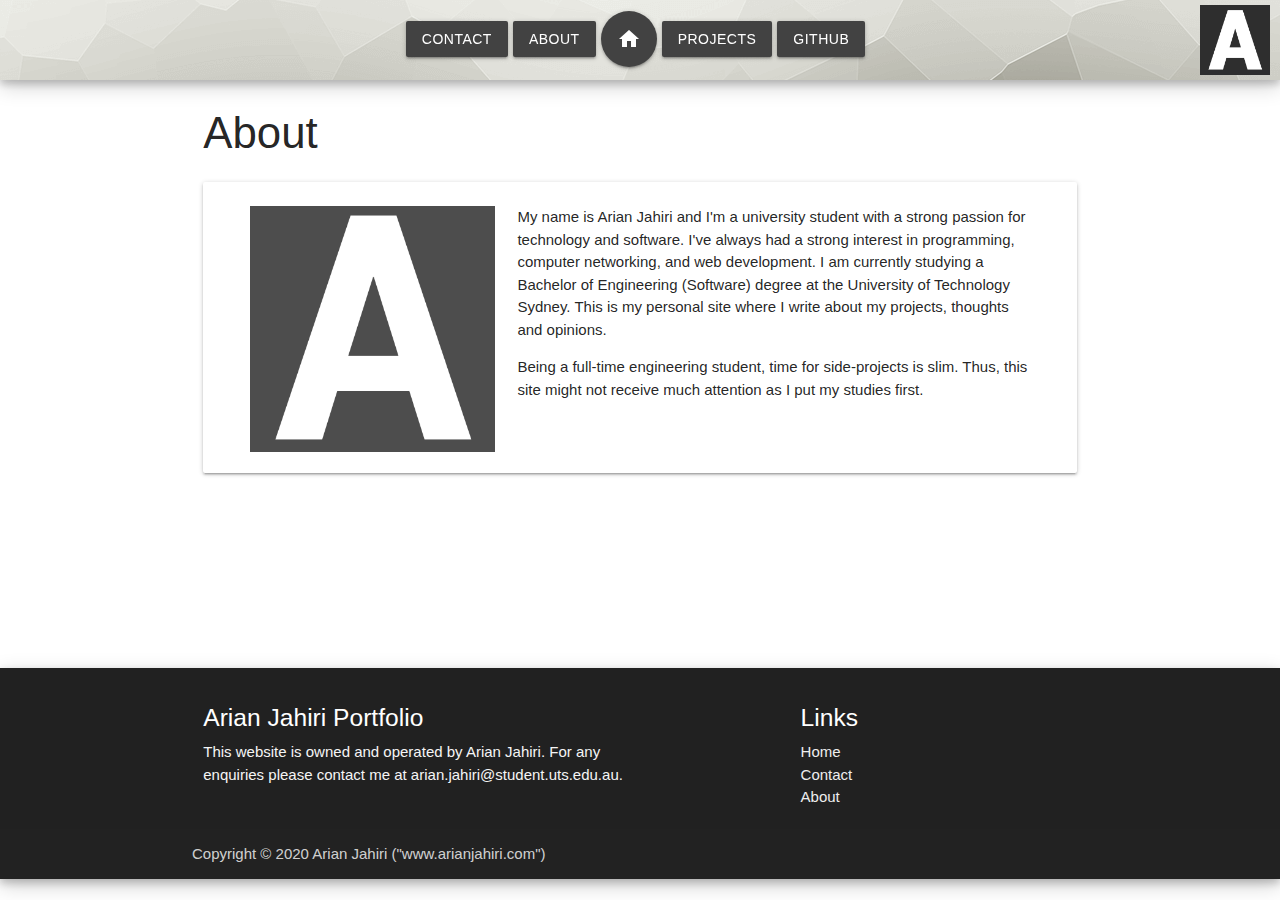
<file: about.html>
<!DOCTYPE html>
<html lang="en">
  <head>
    <title>AIT About</title>
    <meta charset="utf-8">
    <meta name="viewport" content="width=device-width, initial-scale=1.0">
    <link rel="apple-touch-icon" sizes="57x57" href="favicon/apple-icon-57x57.png">
    <link rel="apple-touch-icon" sizes="60x60" href="favicon/apple-icon-60x60.png">
    <link rel="apple-touch-icon" sizes="72x72" href="favicon/apple-icon-72x72.png">
    <link rel="apple-touch-icon" sizes="76x76" href="favicon/apple-icon-76x76.png">
    <link rel="apple-touch-icon" sizes="114x114" href="favicon/apple-icon-114x114.png">
    <link rel="apple-touch-icon" sizes="120x120" href="favicon/apple-icon-120x120.png">
    <link rel="apple-touch-icon" sizes="144x144" href="favicon/apple-icon-144x144.png">
    <link rel="apple-touch-icon" sizes="152x152" href="favicon/apple-icon-152x152.png">
    <link rel="apple-touch-icon" sizes="180x180" href="favicon/apple-icon-180x180.png">
    <link rel="icon" type="image/png" sizes="192x192" href="favicon/android-icon-192x192.png">
    <link rel="icon" type="image/png" sizes="32x32" href="favicon/favicon-32x32.png">
    <link rel="icon" type="image/png" sizes="96x96" href="favicon/favicon-96x96.png">
    <link rel="icon" type="image/png" sizes="16x16" href="favicon/favicon-16x16.png">
    <link rel="manifest" href="favicon/manifest.json">
    <meta name="msapplication-TileColor" content="#ffffff">
    <meta name="msapplication-TileImage" content="favicon/ms-icon-144x144.png">
    <meta name="theme-color" content="#ffffff">
    <meta name="viewport" content="Arian Jahiri">
    <meta name="keywords" content="Arian IT, Annulus Share, Portfolio, IT">
    <!--Import Local CSS stylesheet-->
    <link rel="stylesheet" href="css/main-styles.css">
    <!-- Import Google Icon Font-->
    <link href="https://fonts.googleapis.com/icon?family=Material+Icons" rel="stylesheet">
    <!-- Compiled and minified CSS-->
    <link rel="stylesheet" href="https://cdnjs.cloudflare.com/ajax/libs/materialize/1.0.0/css/materialize.min.css">
  </head>
  <body>
    <!-- Header with main navigation and landing overlay-->
    <div class="header standardHeader" id="header">
      <!-- MENU-->
      <div class="main-navigation revealNavigation" id="main-navigation"><img class="navigation-side-logo" id="navigation-side-logo" alt="arian-it logo" src="/images/logo-128.png">
        <button class="condensed-menu-button btn-floating btn-large waves-effect waves-light grey darken-3 sidenav-trigger" id="menu-button" data-target="slide-out"><i class="material-icons">menu</i></button>
        <div class="navigation-button-group" id="navigation-button-group"><a class="navbutton waves-effect waves-light grey darken-3 btn" href="/contact.html">CONTACT</a><a class="navbutton waves-effect waves-light grey darken-3 btn" href="/about.html">ABOUT</a><a class="navbutton btn-floating btn-large waves-effect waves-light grey darken-3" href="/index.html"><i class="material-icons">home</i></a><a class="navbutton dropdown-trigger waves-effect waves-light grey darken-3 btn" data-target="projects-dropdown">PROJECTS</a><a class="navbutton waves-effect waves-light grey darken-3 btn" href="https://github.com/ajahiri" target="_blank">GITHUB</a></div>
        <!-- Dropdown Structure-->
        <ul class="dropdown-content" id="projects-dropdown">
          <li><a class="grey-text text-darken-3" href="https://github.com/ajahiri/Software-Engineering-1A-B" target="_blank" rel="noopener noreferrer">ShopLyft</a></li>
          <li class="divider"></li>
          <li><a class="grey-text text-darken-3" href="/projects/annulus-share.html">Annulus Project</a></li>
          <li class="divider"></li>
          <li><a class="grey-text text-darken-3" href="/projects/logo_promo.html">Animation</a></li>
        </ul>
      </div>
    </div>
    <!-- Mobile nav menu must be outside of scope of the navigation bar as it is fullscreen-->
    <ul class="sidenav" id="slide-out">
      <li><a href="/index.html">HOME</a></li>
      <li><a href="/about.html">ABOUT</a></li>
      <li><a href="/contact.html">CONTACT</a></li>
      <li><a href="https://github.com/ajahiri" target="_blank">GITHUB</a></li>
      <li>
        <div class="divider"></div>
      </li>
      <li><a class="subheader">PROJECTS</a></li>
      <li><a href="https://github.com/ajahiri/Software-Engineering-1A-B" target="_blank" rel="noopener noreferrer">ShopLyft.me</a></li>
      <li><a href="/projects/annulus-share.html">Annulus Project</a></li>
      <li><a href="/projects/logo_promo.html">Animation</a></li>
    </ul>
    <!-- Content starts here-->
    <div id="page-content">
      <div class="container">
        <div class="row">
          <div class="col s12">
            <h3>About</h3>
            <div class="card col">
              <div class="card-content">
                <div class="col m4 s12" style="padding-bottom:15px;"><img class="responsive-img" alt="Arian-IT logo." src="images/logo.png"></div>
                <div class="col m8 s12" style="padding-bottom:15px;">
                  <p>My name is Arian Jahiri and I'm a university student with a strong passion for technology and software. I've always had a strong interest in programming, computer networking, and web development. I am currently studying a Bachelor of Engineering (Software) degree at the University of Technology Sydney. This is my personal site where I write about my projects, thoughts and opinions.</p>
                  <p>Being a full-time engineering student, time for side-projects is slim. Thus, this site might not receive much attention as I put my studies first.</p>
                </div>
              </div>
            </div>
          </div>
        </div>
      </div>
    </div>
    <!-- Start footer content-->
    <div id="page-footer" style="margin-top:20vh;">
      <footer class="grey darken-4 page-footer">
        <div class="container">
          <div class="row">
            <div class="col l6 s12">
              <h5 class="white-text">Arian Jahiri Portfolio</h5>
              <p class="grey-text text-lighten-4">This website is owned and operated by Arian Jahiri. For any enquiries please contact me at arian.jahiri@student.uts.edu.au.</p>
            </div>
            <div class="col l4 offset-l2 s12">
              <h5 class="white-text">Links</h5>
              <ul>
                <li><a class="grey-text text-lighten-3" href="index.html">Home</a></li>
                <li><a class="grey-text text-lighten-3" href="contact.html">Contact</a></li>
                <li><a class="grey-text text-lighten-3" href="about.html">About</a></li>
              </ul>
            </div>
          </div>
        </div>
        <div class="footer-copyright">
          <div class="container">Copyright © 2020 Arian Jahiri ("www.arianjahiri.com")<a class="grey-text text-lighten-4 right" href="#!"></a></div>
        </div>
      </footer>
    </div>
    <!-- Compiled and minified Materialize library-->
    <script src="https://cdnjs.cloudflare.com/ajax/libs/materialize/1.0.0/js/materialize.min.js"></script>
    <script type="text/javascript" src="./scripts/main.js"></script>
  </body>
</html>
</file>
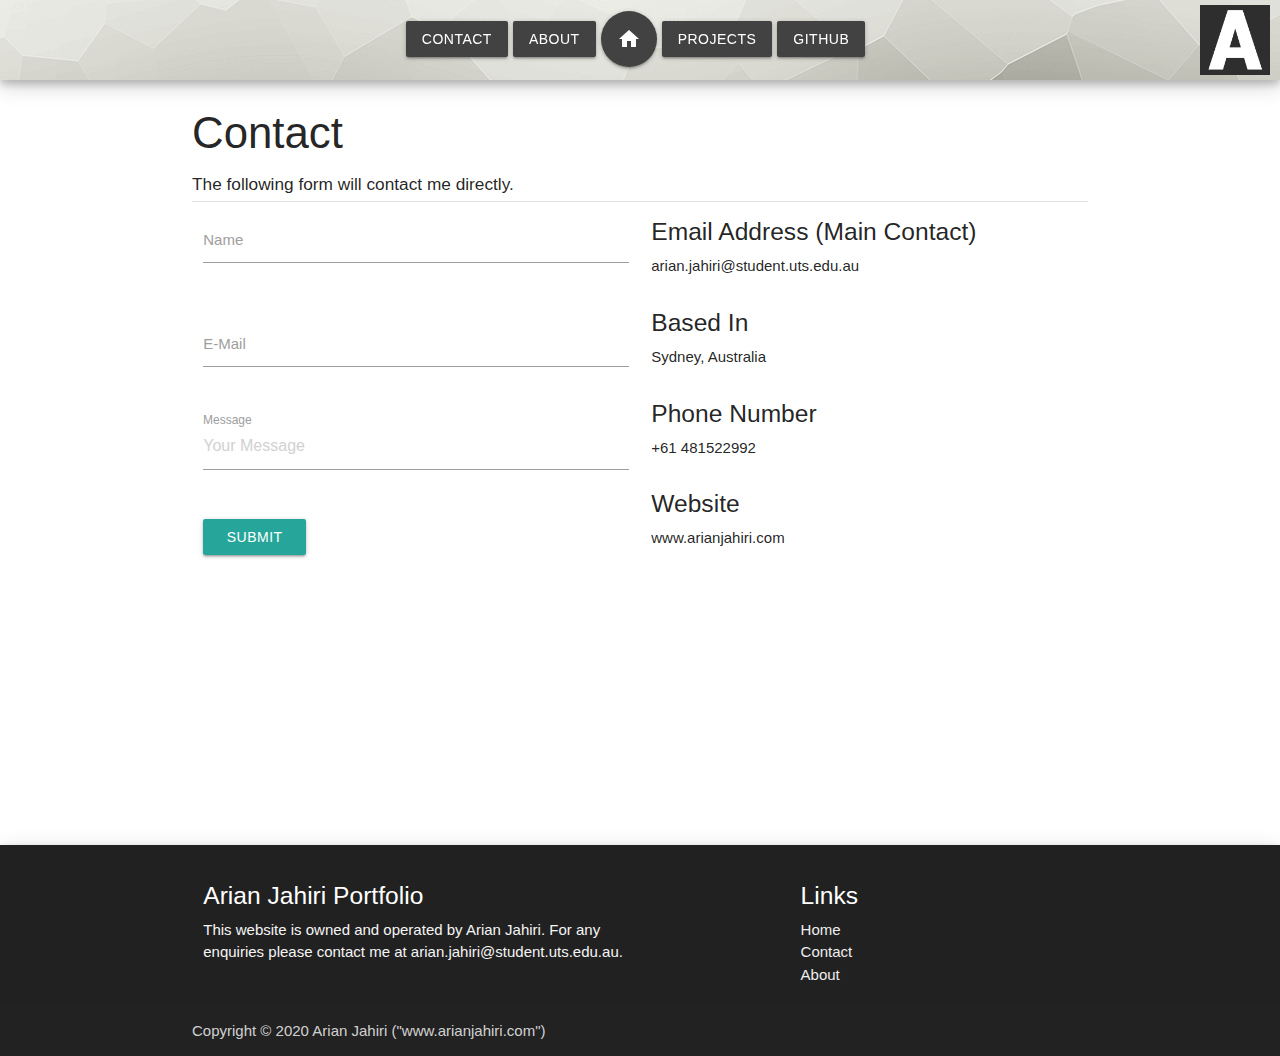
<file: contact.html>
<!DOCTYPE html>
<html lang="en">
  <head>
    <title>AIT Contact</title>
    <meta charset="utf-8">
    <meta name="viewport" content="width=device-width, initial-scale=1.0">
    <link rel="apple-touch-icon" sizes="57x57" href="favicon/apple-icon-57x57.png">
    <link rel="apple-touch-icon" sizes="60x60" href="favicon/apple-icon-60x60.png">
    <link rel="apple-touch-icon" sizes="72x72" href="favicon/apple-icon-72x72.png">
    <link rel="apple-touch-icon" sizes="76x76" href="favicon/apple-icon-76x76.png">
    <link rel="apple-touch-icon" sizes="114x114" href="favicon/apple-icon-114x114.png">
    <link rel="apple-touch-icon" sizes="120x120" href="favicon/apple-icon-120x120.png">
    <link rel="apple-touch-icon" sizes="144x144" href="favicon/apple-icon-144x144.png">
    <link rel="apple-touch-icon" sizes="152x152" href="favicon/apple-icon-152x152.png">
    <link rel="apple-touch-icon" sizes="180x180" href="favicon/apple-icon-180x180.png">
    <link rel="icon" type="image/png" sizes="192x192" href="favicon/android-icon-192x192.png">
    <link rel="icon" type="image/png" sizes="32x32" href="favicon/favicon-32x32.png">
    <link rel="icon" type="image/png" sizes="96x96" href="favicon/favicon-96x96.png">
    <link rel="icon" type="image/png" sizes="16x16" href="favicon/favicon-16x16.png">
    <link rel="manifest" href="favicon/manifest.json">
    <meta name="msapplication-TileColor" content="#ffffff">
    <meta name="msapplication-TileImage" content="favicon/ms-icon-144x144.png">
    <meta name="theme-color" content="#ffffff">
    <meta name="viewport" content="Arian Jahiri">
    <meta name="keywords" content="Arian IT, Annulus Share, Portfolio, IT">
    <!--Import Local CSS stylesheet-->
    <link rel="stylesheet" href="css/main-styles.css">
    <!-- Import Google Icon Font-->
    <link href="https://fonts.googleapis.com/icon?family=Material+Icons" rel="stylesheet">
    <!-- Compiled and minified CSS-->
    <link rel="stylesheet" href="https://cdnjs.cloudflare.com/ajax/libs/materialize/1.0.0/css/materialize.min.css">
  </head>
  <body>
    <!-- Header with main navigation and landing overlay-->
    <div class="header standardHeader" id="header">
      <!-- MENU-->
      <div class="main-navigation revealNavigation" id="main-navigation"><img class="navigation-side-logo" id="navigation-side-logo" alt="arian-it logo" src="/images/logo-128.png">
        <button class="condensed-menu-button btn-floating btn-large waves-effect waves-light grey darken-3 sidenav-trigger" id="menu-button" data-target="slide-out"><i class="material-icons">menu</i></button>
        <div class="navigation-button-group" id="navigation-button-group"><a class="navbutton waves-effect waves-light grey darken-3 btn" href="/contact.html">CONTACT</a><a class="navbutton waves-effect waves-light grey darken-3 btn" href="/about.html">ABOUT</a><a class="navbutton btn-floating btn-large waves-effect waves-light grey darken-3" href="/index.html"><i class="material-icons">home</i></a><a class="navbutton dropdown-trigger waves-effect waves-light grey darken-3 btn" data-target="projects-dropdown">PROJECTS</a><a class="navbutton waves-effect waves-light grey darken-3 btn" href="https://github.com/ajahiri" target="_blank">GITHUB</a></div>
        <!-- Dropdown Structure-->
        <ul class="dropdown-content" id="projects-dropdown">
          <li><a class="grey-text text-darken-3" href="https://github.com/ajahiri/Software-Engineering-1A-B" target="_blank" rel="noopener noreferrer">ShopLyft</a></li>
          <li class="divider"></li>
          <li><a class="grey-text text-darken-3" href="/projects/annulus-share.html">Annulus Project</a></li>
          <li class="divider"></li>
          <li><a class="grey-text text-darken-3" href="/projects/logo_promo.html">Animation</a></li>
        </ul>
      </div>
    </div>
    <!-- Mobile nav menu must be outside of scope of the navigation bar as it is fullscreen-->
    <ul class="sidenav" id="slide-out">
      <li><a href="/index.html">HOME</a></li>
      <li><a href="/about.html">ABOUT</a></li>
      <li><a href="/contact.html">CONTACT</a></li>
      <li><a href="https://github.com/ajahiri" target="_blank">GITHUB</a></li>
      <li>
        <div class="divider"></div>
      </li>
      <li><a class="subheader">PROJECTS</a></li>
      <li><a href="https://github.com/ajahiri/Software-Engineering-1A-B" target="_blank" rel="noopener noreferrer">ShopLyft.me</a></li>
      <li><a href="/projects/annulus-share.html">Annulus Project</a></li>
      <li><a href="/projects/logo_promo.html">Animation</a></li>
    </ul>
    <!-- Content starts here-->
    <div id="page-content">
      <div class="container contact">
        <h3>Contact</h3>
        <h6>The following form will contact me directly.</h6>
        <div class="divider"></div>
        <div class="row">
          <div class="col s12 m6 l6">
            <div class="row">
              <form class="col s12" action="https://formspree.io/mlegyeeb" method="POST">
                <div class="row">
                  <div class="input-field col s12">
                    <input class="validate" id="full-name" type="text" name="name">
                    <label for="name">Name</label>
                  </div>
                </div>
                <div class="row">
                  <div class="input-field col s12">
                    <input class="validate" id="email" type="email" name="_replyto">
                    <label for="email">E-Mail</label>
                  </div>
                </div>
                <div class="row">
                  <div class="input-field col s12">
                    <textarea class="materialize-textarea" id="message" name="message" placeholder="Your Message" required=""></textarea>
                    <label for="message">Message</label>
                  </div>
                </div>
                <button class="btn waves-effect waves-light" type="submit">Submit <i class="mdi-content-send right"></i></button>
              </form>
            </div>
          </div>
          <div class="col s12 m6 l6 contact-holder">
            <h5>Email Address (Main Contact)</h5>
            <p>arian.jahiri@student.uts.edu.au</p>
            <h5>Based In</h5>
            <p>Sydney, Australia</p>
            <h5>Phone Number</h5>
            <p>+61 481522992</p>
            <h5>Website</h5>
            <p>www.arianjahiri.com</p>
          </div>
        </div>
      </div>
      <!-- Start footer content-->
      <div id="page-footer" style="margin-top:30vh;">
        <footer class="grey darken-4 page-footer">
          <div class="container">
            <div class="row">
              <div class="col l6 s12">
                <h5 class="white-text">Arian Jahiri Portfolio</h5>
                <p class="grey-text text-lighten-4">This website is owned and operated by Arian Jahiri. For any enquiries please contact me at arian.jahiri@student.uts.edu.au.</p>
              </div>
              <div class="col l4 offset-l2 s12">
                <h5 class="white-text">Links</h5>
                <ul>
                  <li><a class="grey-text text-lighten-3" href="index.html">Home</a></li>
                  <li><a class="grey-text text-lighten-3" href="contact.html">Contact</a></li>
                  <li><a class="grey-text text-lighten-3" href="about.html">About</a></li>
                </ul>
              </div>
            </div>
          </div>
          <div class="footer-copyright">
            <div class="container">Copyright © 2020 Arian Jahiri ("www.arianjahiri.com")<a class="grey-text text-lighten-4 right" href="#!"></a></div>
          </div>
        </footer>
      </div>
      <!-- Compiled and minified Materialize library-->
      <script src="https://cdnjs.cloudflare.com/ajax/libs/materialize/1.0.0/js/materialize.min.js"></script>
      <script type="text/javascript" src="./scripts/main.js"></script>
    </div>
  </body>
</html>
</file>
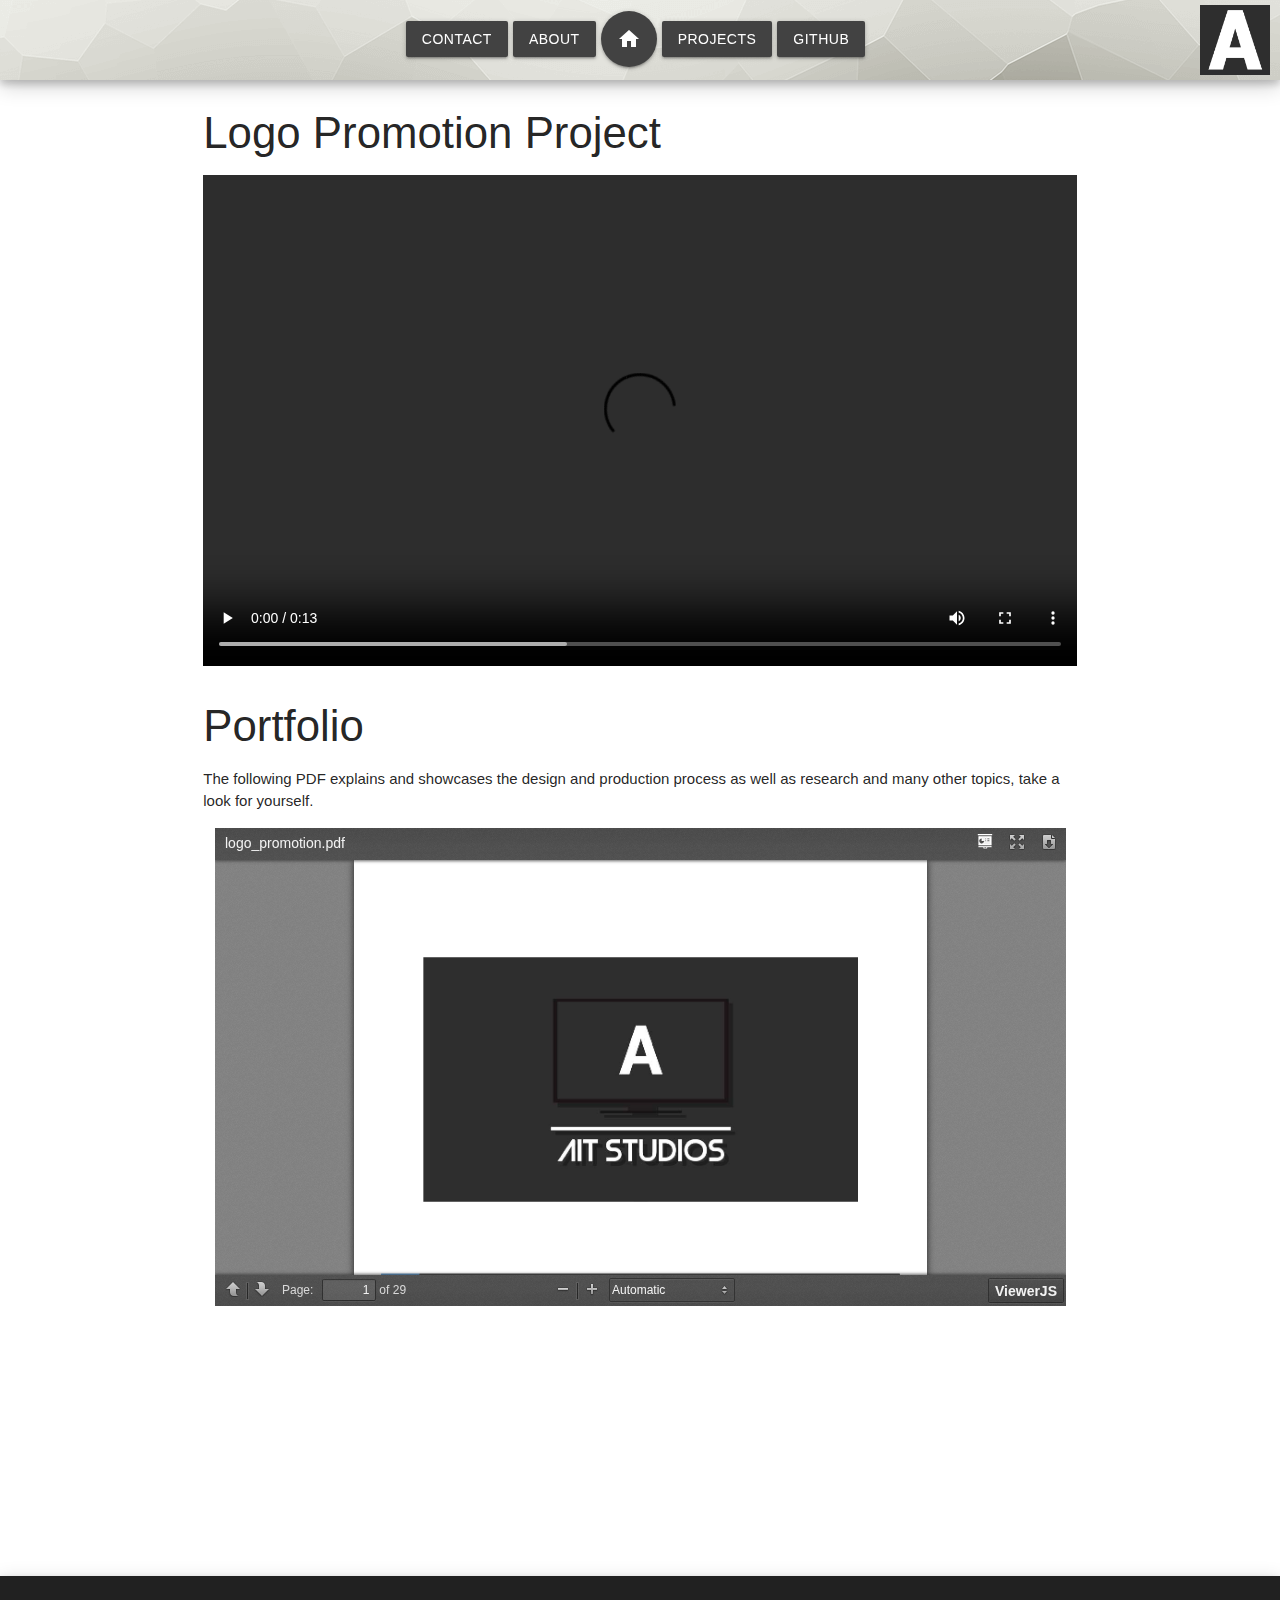
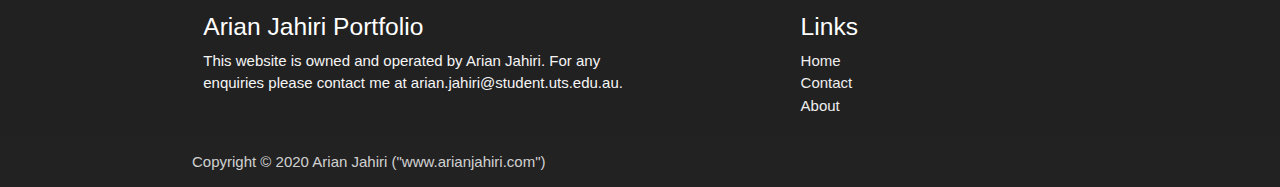
<file: projects/logo_promo.html>
<!DOCTYPE html>
<html lang="en">
  <head>
    <title>AIT Logo Promotion Project</title>
    <meta charset="utf-8">
    <meta name="viewport" content="width=device-width, initial-scale=1.0">
    <link rel="apple-touch-icon" sizes="57x57" href="favicon/apple-icon-57x57.png">
    <link rel="apple-touch-icon" sizes="60x60" href="favicon/apple-icon-60x60.png">
    <link rel="apple-touch-icon" sizes="72x72" href="favicon/apple-icon-72x72.png">
    <link rel="apple-touch-icon" sizes="76x76" href="favicon/apple-icon-76x76.png">
    <link rel="apple-touch-icon" sizes="114x114" href="favicon/apple-icon-114x114.png">
    <link rel="apple-touch-icon" sizes="120x120" href="favicon/apple-icon-120x120.png">
    <link rel="apple-touch-icon" sizes="144x144" href="favicon/apple-icon-144x144.png">
    <link rel="apple-touch-icon" sizes="152x152" href="favicon/apple-icon-152x152.png">
    <link rel="apple-touch-icon" sizes="180x180" href="favicon/apple-icon-180x180.png">
    <link rel="icon" type="image/png" sizes="192x192" href="favicon/android-icon-192x192.png">
    <link rel="icon" type="image/png" sizes="32x32" href="favicon/favicon-32x32.png">
    <link rel="icon" type="image/png" sizes="96x96" href="favicon/favicon-96x96.png">
    <link rel="icon" type="image/png" sizes="16x16" href="favicon/favicon-16x16.png">
    <link rel="manifest" href="favicon/manifest.json">
    <meta name="msapplication-TileColor" content="#ffffff">
    <meta name="msapplication-TileImage" content="favicon/ms-icon-144x144.png">
    <meta name="theme-color" content="#ffffff">
    <meta name="viewport" content="Arian Jahiri">
    <meta name="keywords" content="Arian IT, Annulus Share, Portfolio, IT">
    <!--Import Local CSS stylesheet-->
    <link rel="stylesheet" href="/css/main-styles.css">
    <!-- Import Google Icon Font-->
    <link href="https://fonts.googleapis.com/icon?family=Material+Icons" rel="stylesheet">
    <!-- Compiled and minified CSS-->
    <link rel="stylesheet" href="https://cdnjs.cloudflare.com/ajax/libs/materialize/1.0.0/css/materialize.min.css">
  </head>
  <body>
    <!-- Header with main navigation and landing overlay-->
    <div class="header standardHeader" id="header">
      <!-- MENU-->
      <div class="main-navigation revealNavigation" id="main-navigation"><img class="navigation-side-logo" id="navigation-side-logo" alt="arian-it logo" src="/images/logo-128.png">
        <button class="condensed-menu-button btn-floating btn-large waves-effect waves-light grey darken-3 sidenav-trigger" id="menu-button" data-target="slide-out"><i class="material-icons">menu</i></button>
        <div class="navigation-button-group" id="navigation-button-group"><a class="navbutton waves-effect waves-light grey darken-3 btn" href="/contact.html">CONTACT</a><a class="navbutton waves-effect waves-light grey darken-3 btn" href="/about.html">ABOUT</a><a class="navbutton btn-floating btn-large waves-effect waves-light grey darken-3" href="/index.html"><i class="material-icons">home</i></a><a class="navbutton dropdown-trigger waves-effect waves-light grey darken-3 btn" data-target="projects-dropdown">PROJECTS</a><a class="navbutton waves-effect waves-light grey darken-3 btn" href="https://github.com/ajahiri" target="_blank">GITHUB</a></div>
        <!-- Dropdown Structure-->
        <ul class="dropdown-content" id="projects-dropdown">
          <li><a class="grey-text text-darken-3" href="https://github.com/ajahiri/Software-Engineering-1A-B" target="_blank" rel="noopener noreferrer">ShopLyft</a></li>
          <li class="divider"></li>
          <li><a class="grey-text text-darken-3" href="/projects/annulus-share.html">Annulus Project</a></li>
          <li class="divider"></li>
          <li><a class="grey-text text-darken-3" href="/projects/logo_promo.html">Animation</a></li>
        </ul>
      </div>
    </div>
    <!-- Mobile nav menu must be outside of scope of the navigation bar as it is fullscreen-->
    <ul class="sidenav" id="slide-out">
      <li><a href="/index.html">HOME</a></li>
      <li><a href="/about.html">ABOUT</a></li>
      <li><a href="/contact.html">CONTACT</a></li>
      <li><a href="https://github.com/ajahiri" target="_blank">GITHUB</a></li>
      <li>
        <div class="divider"></div>
      </li>
      <li><a class="subheader">PROJECTS</a></li>
      <li><a href="https://github.com/ajahiri/Software-Engineering-1A-B" target="_blank" rel="noopener noreferrer">ShopLyft.me</a></li>
      <li><a href="/projects/annulus-share.html">Annulus Project</a></li>
      <li><a href="/projects/logo_promo.html">Animation</a></li>
    </ul>
    <!-- Content starts here-->
    <div id="page-content">
      <div class="container">
        <div class="row">
          <div class="section col s12">
            <h3>Logo Promotion Project</h3>
            <video class="responsive-video" width="100%" height="100%" controls="">
              <source src="/projects/logo-promotion/logo_promo.mp4" type="video/mp4">                Your browser does not support HTML5 video.
            </video>
          </div>
          <div class="divider"> </div>
          <div class="section col s12">
            <h3>Portfolio</h3>
            <p>The following PDF explains and showcases the design and production process as well as research and many other topics, take a look for yourself.</p>
            <div class="col s12">
              <div class="video-container">
                <iframe src="/ViewerJS/#../projects/logo-promotion/logo_promotion.pdf" width="100%" height="100%" allowfullscreen="" webkitallowfullscreen=""></iframe>
              </div>
            </div>
          </div>
        </div>
      </div>
    </div>
    <!-- Start footer content-->
    <div id="page-footer" style="margin-top:30vh;">
      <footer class="grey darken-4 page-footer">
        <div class="container">
          <div class="row">
            <div class="col l6 s12">
              <h5 class="white-text">Arian Jahiri Portfolio</h5>
              <p class="grey-text text-lighten-4">This website is owned and operated by Arian Jahiri. For any enquiries please contact me at arian.jahiri@student.uts.edu.au.</p>
            </div>
            <div class="col l4 offset-l2 s12">
              <h5 class="white-text">Links</h5>
              <ul>
                <li><a class="grey-text text-lighten-3" href="index.html">Home</a></li>
                <li><a class="grey-text text-lighten-3" href="contact.html">Contact</a></li>
                <li><a class="grey-text text-lighten-3" href="about.html">About</a></li>
              </ul>
            </div>
          </div>
        </div>
        <div class="footer-copyright">
          <div class="container">Copyright © 2020 Arian Jahiri ("www.arianjahiri.com")<a class="grey-text text-lighten-4 right" href="#!"></a></div>
        </div>
      </footer>
    </div>
    <!-- Compiled and minified Materialize library-->
    <script src="https://cdnjs.cloudflare.com/ajax/libs/materialize/1.0.0/js/materialize.min.js"></script>
    <script type="text/javascript" src="/scripts/main.js"></script>
  </body>
</html>
</file>
<file: css/main-styles.css>
* {
  margin: 0px;
  padding: 0px;
  font-family: 'Roboto', sans-serif; }

body {
  min-width: 200px; }

#page-content {
  padding-top: 80px;
  z-index: 10; }

/* NAVIGATION BAR/GLOBAL NEW HEADER CSS */
.main-navigation {
  height: 70px;
  text-align: center;
  text-decoration: none;
  list-style-type: none;
  padding: 0;
  margin-top: 5px;
  margin-bottom: 5px;
  opacity: 0;
  transition: all 0.5s ease;
  -webkit-transition: all 0.5s ease;
  -moz-transition: all 0.5s ease;
  -o-transition: all 0.5s ease;
  visibility: hidden; }

.navigation-button-group {
  padding-top: 6px;
  opacity: 1;
  transition: all 0.5 ease;
  -webkit-transition: all 0.5 ease;
  -moz-transition: all 0.5 ease;
  -o-transition: all 0.5 ease;
  visibility: visible; }

.navigation-side-logo {
  height: 70px;
  width: auto;
  float: right;
  margin-right: 10px; }

.navbutton {
  margin-left: 5px; }

iframe {
  border: none;
  margin: 0;
  padding: 0;
  -moz-border-radius: 0;
  -webkit-border-radius: 0;
  -o-border-radius: 0;
  border-radius: 0; }

/* NAVIGATION BAR END */
/* CSS NEEDED FOR LANDING PAGE */
.header {
  background-image: url("../images/background-header-min.png");
  width: 100%;
  height: 100%;
  background-size: cover;
  text-align: center;
  -webkit-box-shadow: 0 4px 8px 0 rgba(0, 0, 0, 0.2), 0 6px 20px 0 rgba(0, 0, 0, 0.19);
  box-shadow: 0 4px 8px 0 rgba(0, 0, 0, 0.2), 0 6px 20px 0 rgba(0, 0, 0, 0.19);
  position: absolute;
  transition: all 0.8s ease;
  -webkit-transition: all 0.8s ease;
  -moz-transition: all 0.8s ease;
  -o-transition: all 0.8s ease;
  color: #FFFFFF;
  z-index: 10;
  -webkit-transform: translate3d(0, 0, 0);
  -moz-transform: translate3d(0, 0, 0);
  -ms-transform: translate3d(0, 0, 0);
  -o-transform: translate3d(0, 0, 0);
  transform: translate3d(0, 0, 0); }

#welcome-overlay {
  margin-top: 2vh;
  width: 50vw;
  margin-left: auto;
  margin-right: auto; }

.landing-ait-logo {
  width: 40%;
  height: 40%;
  margin-left: auto;
  margin-right: auto;
  -webkit-box-shadow: 0 4px 8px 0 rgba(0, 0, 0, 0.2), 0 6px 20px 0 rgba(0, 0, 0, 0.19);
  box-shadow: 0 4px 8px 0 rgba(0, 0, 0, 0.2), 0 6px 20px 0 rgba(0, 0, 0, 0.19);
  transition: all 0.5s ease;
  -webkit-transition: all 0.5s ease;
  -moz-transition: all 0.5s ease;
  -o-transition: all 0.5s ease;
  opacity: 1;
  visibility: visible;
  height: 20%; }

.landing-logo-text {
  font-weight: 700;
  padding: 0.3em;
  font-size: 10vmin;
  text-shadow: 0 4px 8px rgba(0, 0, 0, 0.2);
  text-align: center;
  transition: all 0.5s ease;
  -webkit-transition: all 0.5s ease;
  -moz-transition: all 0.5s ease;
  -o-transition: all 0.5s ease;
  opacity: 1;
  visibility: visible; }

/* Classes designed for toggling */
.standardHeader {
  position: fixed;
  height: 80px;
  transition: all 0.8s ease;
  -webkit-transition: all 0.8s ease;
  -moz-transition: all 0.8s ease;
  -o-transition: all 0.8s ease;
  -webkit-transform: translate3d(0, 0, 0);
  -moz-transform: translate3d(0, 0, 0);
  -ms-transform: translate3d(0, 0, 0);
  -o-transform: translate3d(0, 0, 0);
  transform: translate3d(0, 0, 0); }

.revealNavigation {
  opacity: 1;
  transition: all 0.5s ease;
  -webkit-transition: all 0.5s ease;
  -moz-transition: all 0.5s ease;
  -o-transition: all 0.5s ease;
  visibility: visible; }

/* END LANDING PAGE CSS */
/* MOBILE HEADER/NAVIGATION */
.condensed-menu-button {
  opacity: 0;
  transition: all 0.5 ease;
  -webkit-transition: all 0.5 ease;
  -moz-transition: all 0.5 ease;
  -o-transition: all 0.5 ease;
  display: none;
  float: left;
  margin-left: 10px;
  margin-top: 6px; }

.navigation-buttons-condensed {
  position: absolute;
  visibility: hidden;
  pointer-events: none;
  opacity: 0;
  width: 100%;
  height: 100%;
  transition: all 0.5s ease, opacity 0.5s ease;
  -webkit-transition: all 0.5s ease, opacity 0.5s ease;
  -moz-transition: all 0.5s ease, opacity 0.5s ease;
  -o-transition: all 0.5s ease, opacity 0.5s ease;
  z-index: 9; }

.nav-group-condensed-active {
  position: fixed;
  opacity: 1;
  transition: all 0.5s ease, opacity 0.5s ease;
  -webkit-transition: all 0.5s ease, opacity 0.5s ease;
  -moz-transition: all 0.5s ease, opacity 0.5s ease;
  -o-transition: all 0.5s ease, opacity 0.5s ease;
  visibility: visible;
  z-index: 20;
  pointer-events: auto; }

.nav-group-condensed-menu {
  width: 60%;
  height: 100%;
  background-color: #FFFFFF;
  float: left;
  transition: all 0.5s ease;
  -webkit-transition: all 0.5s ease;
  -moz-transition: all 0.5s ease;
  -o-transition: all 0.5s ease;
  visibility: visible;
  z-index: 20; }

.nav-group-condensed-items {
  float: left;
  margin-left: 5%;
  margin-top: 10%;
  width: 90%; }

.nav-group-condensed-item-buttons {
  padding-top: 5%;
  width: 100%; }

.nav-group-condensed-item-button-links {
  width: 100%; }

.nav-group-condensed-shadow {
  width: 40%;
  height: 100%;
  background-color: #000000;
  opacity: 0.5;
  float: right;
  transition: all 0.5s ease;
  -webkit-transition: all 0.5s ease;
  -moz-transition: all 0.5s ease;
  -o-transition: all 0.5s ease;
  visibility: visible; }

/* END MOBILE NAVIGATION/HEADER CSS */
#page-footer {
  margin-top: 50px;
  -webkit-box-shadow: 0 4px 8px 0 rgba(0, 0, 0, 0.2), 0 6px 20px 0 rgba(0, 0, 0, 0.19);
  box-shadow: 0 4px 8px 0 rgba(0, 0, 0, 0.2), 0 6px 20px 0 rgba(0, 0, 0, 0.19); }

.hideContent {
  opacity: 0;
  transition: all 0.5s ease;
  -webkit-transition: all 0.5s ease;
  -moz-transition: all 0.5s ease;
  -o-transition: all 0.5s ease;
  visibility: hidden;
  display: none; }

p {
  padding-bottom: 15px; }

/* WHEN VIEWPORT IS LESS <=685px THE NAVGROUP WILL DISSAPEAR AND THE CONDENSED MENU BUTTON WILL APPEAR */
@media (max-width: 685px) {
  .header {
    background-image: url("../images/background-header-mobile.png"); }
  .navigation-button-group {
    opacity: 0;
    transition: all 0.5 ease;
    -webkit-transition: all 0.5 ease;
    -moz-transition: all 0.5 ease;
    -o-transition: all 0.5 ease;
    display: none; }
  .condensed-menu-button {
    opacity: 1;
    transition: all 0.5 ease;
    -webkit-transition: all 0.5 ease;
    -moz-transition: all 0.5 ease;
    -o-transition: all 0.5 ease;
    display: inline;
    float: left;
    margin-left: 10px;
    height: 70px; }
  .menu-button-image {
    float: left;
    height: 70px;
    width: 55px; }
  .condensed-menu-button p {
    float: left;
    padding-top: 25px; } }
</file>
